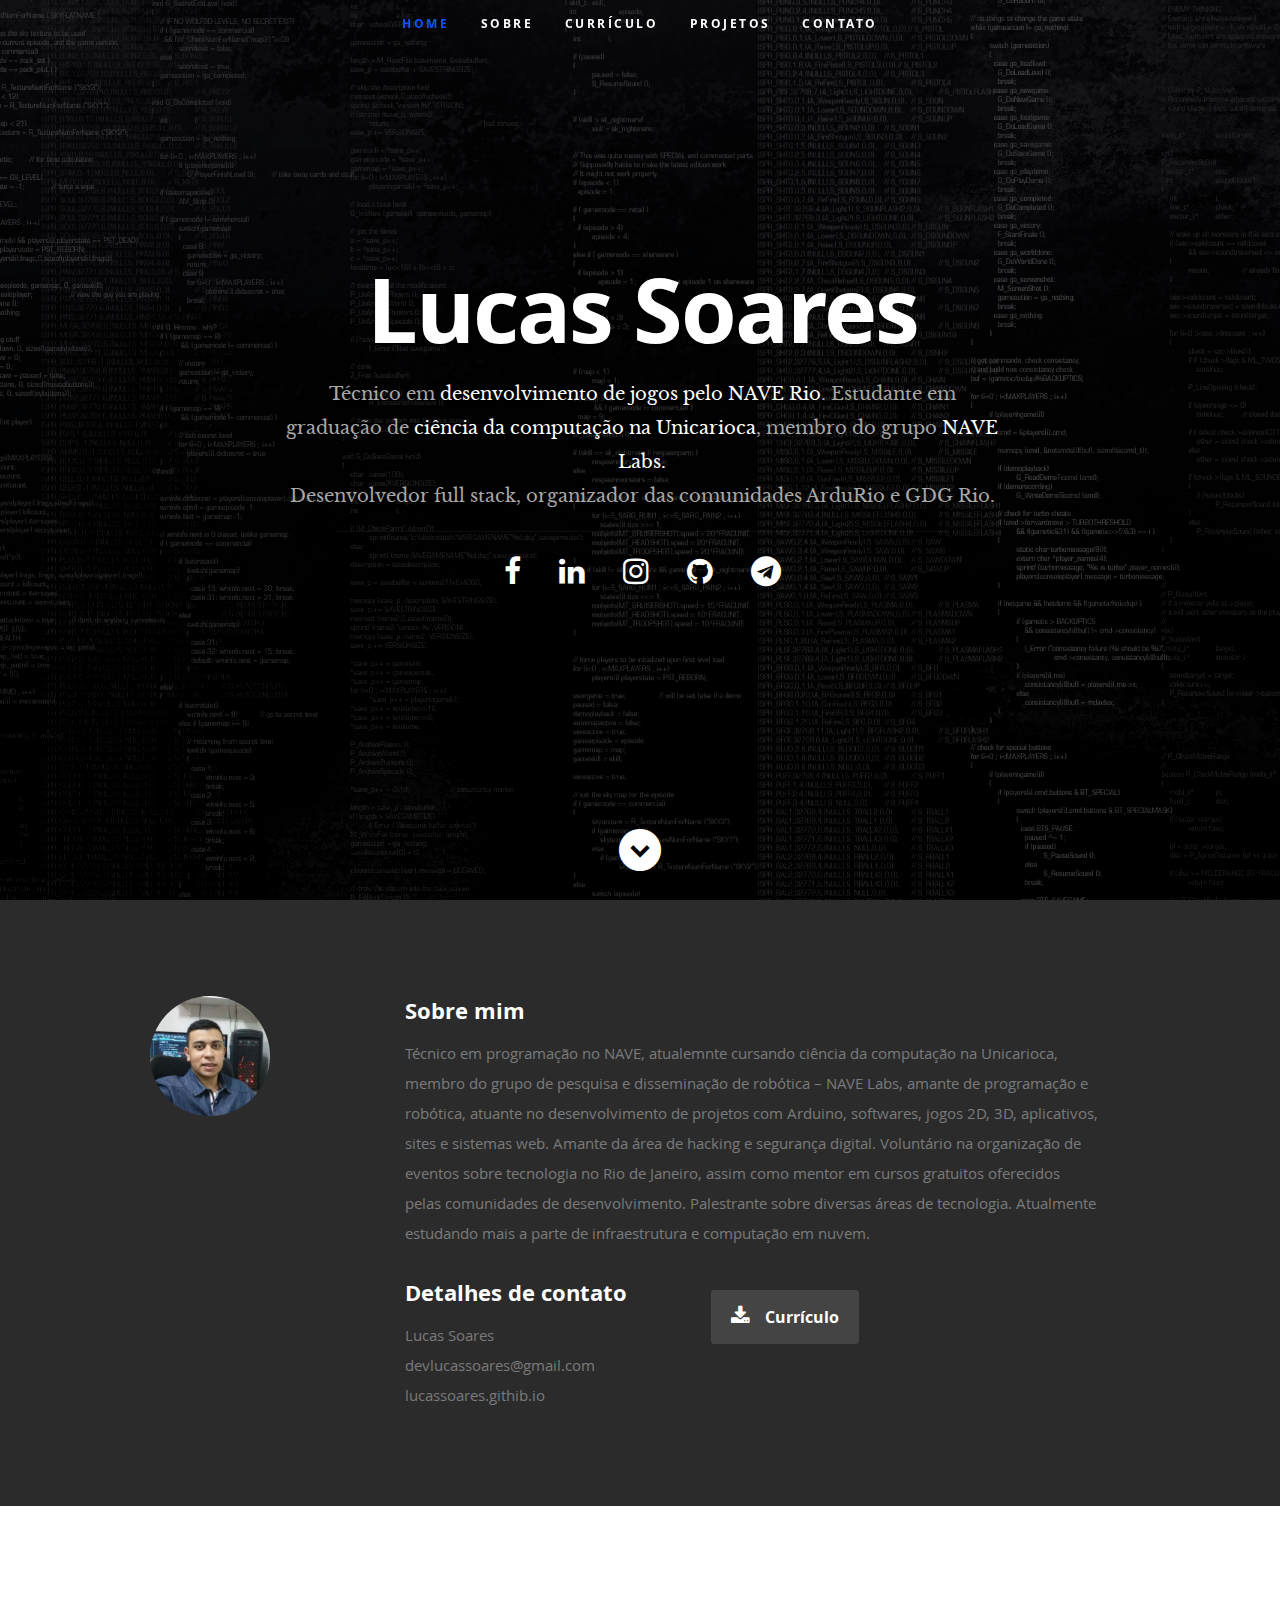
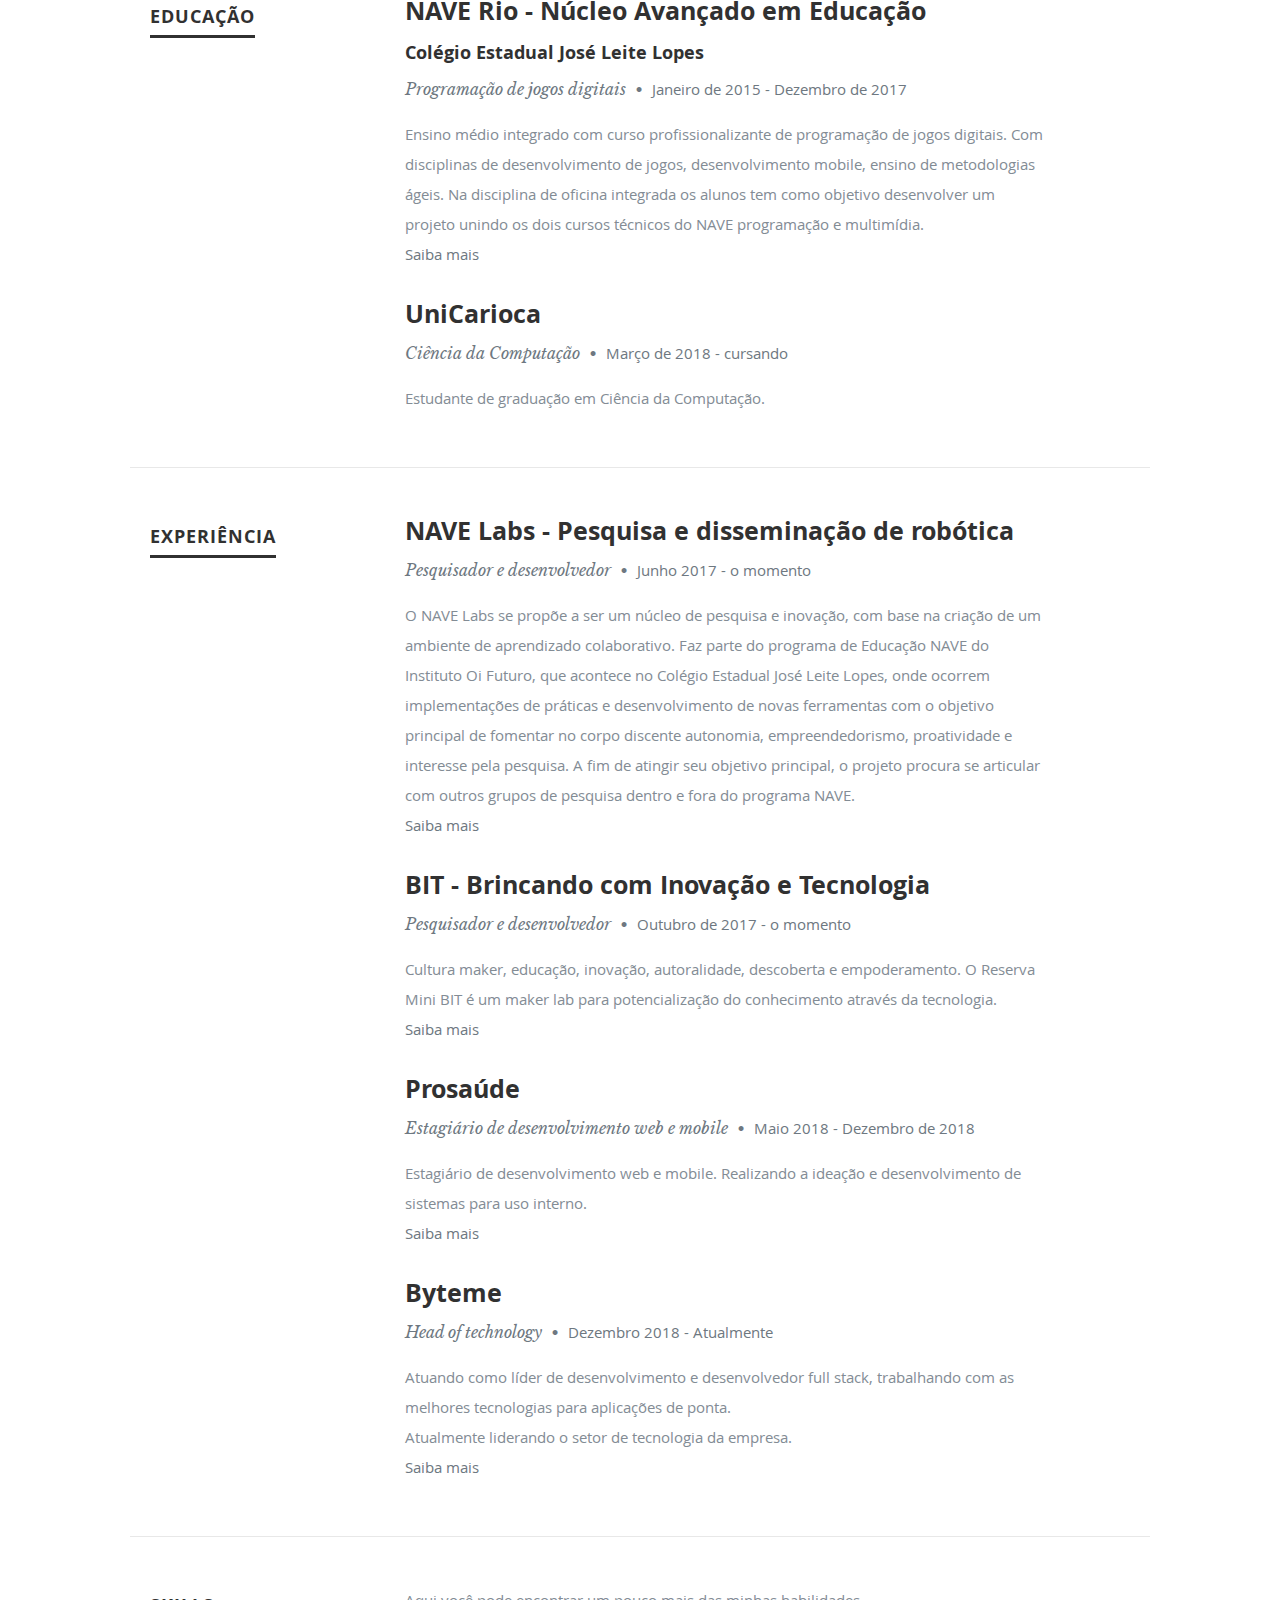
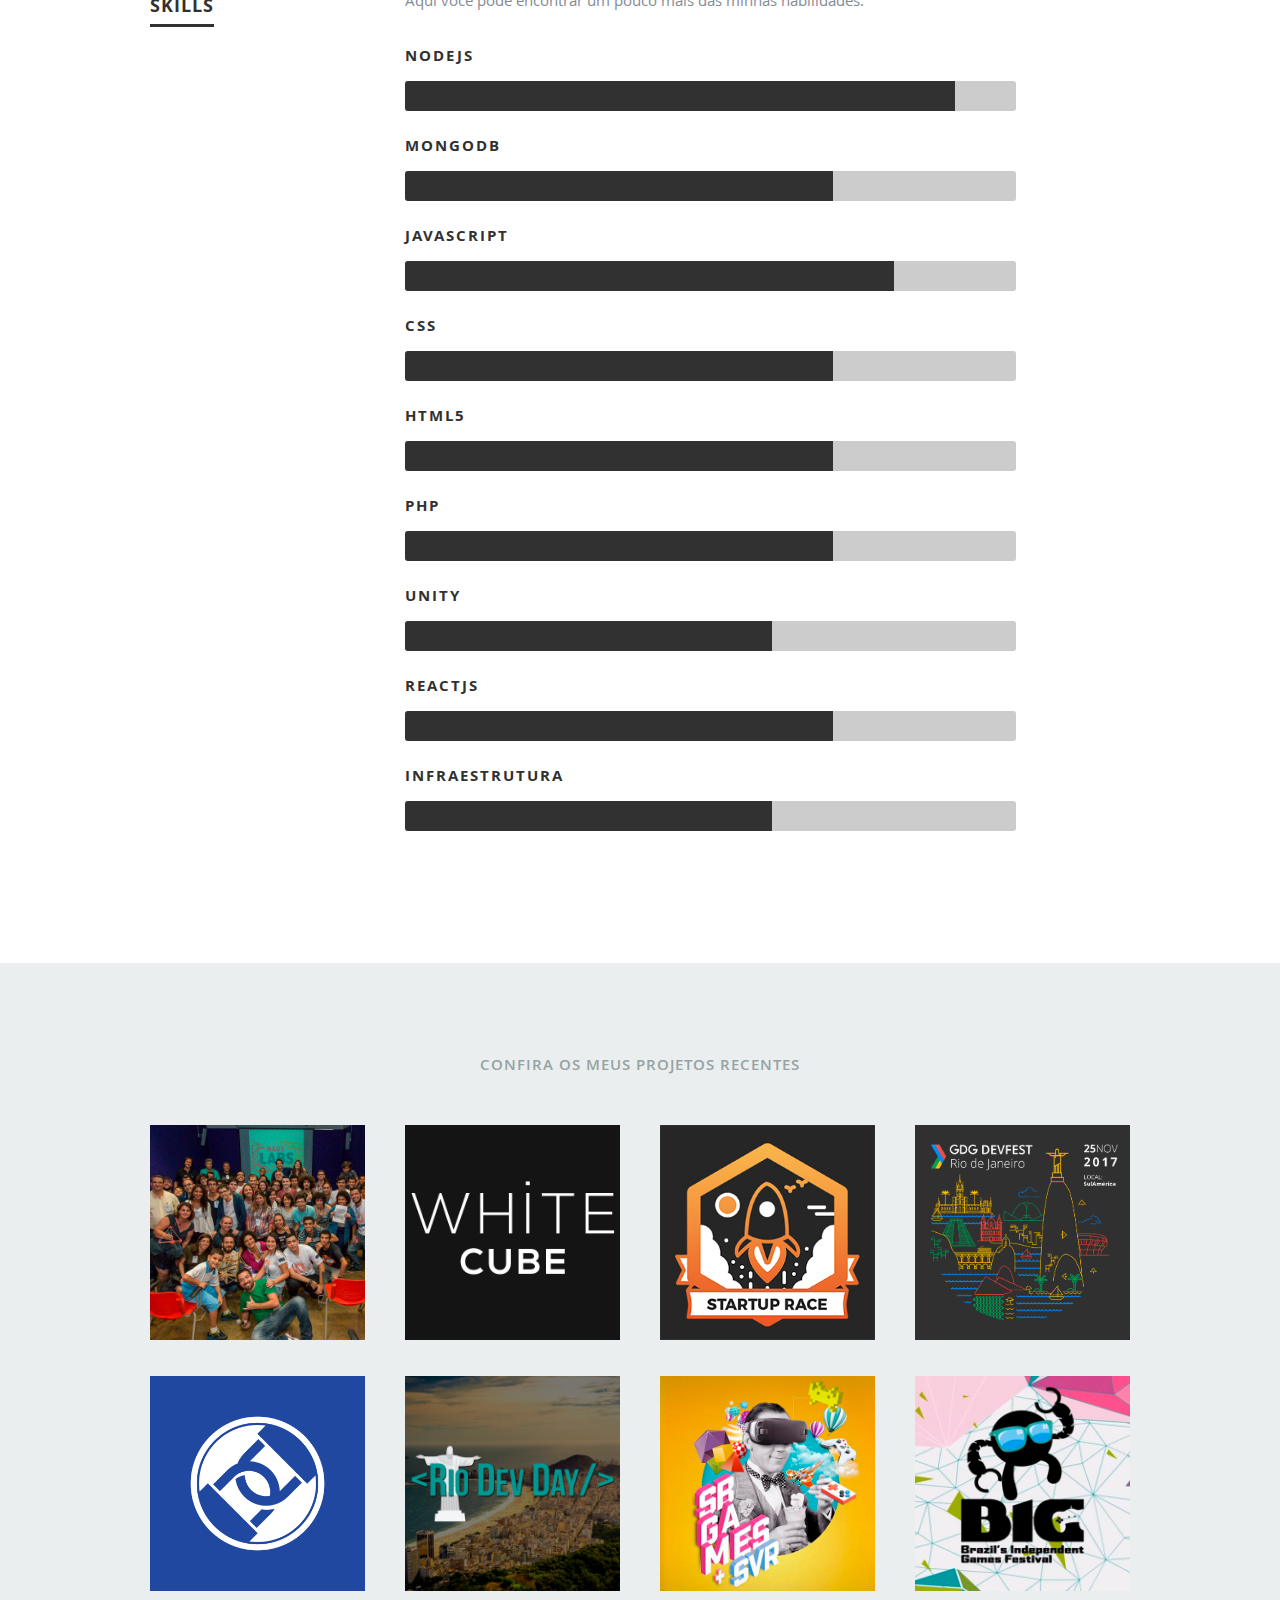
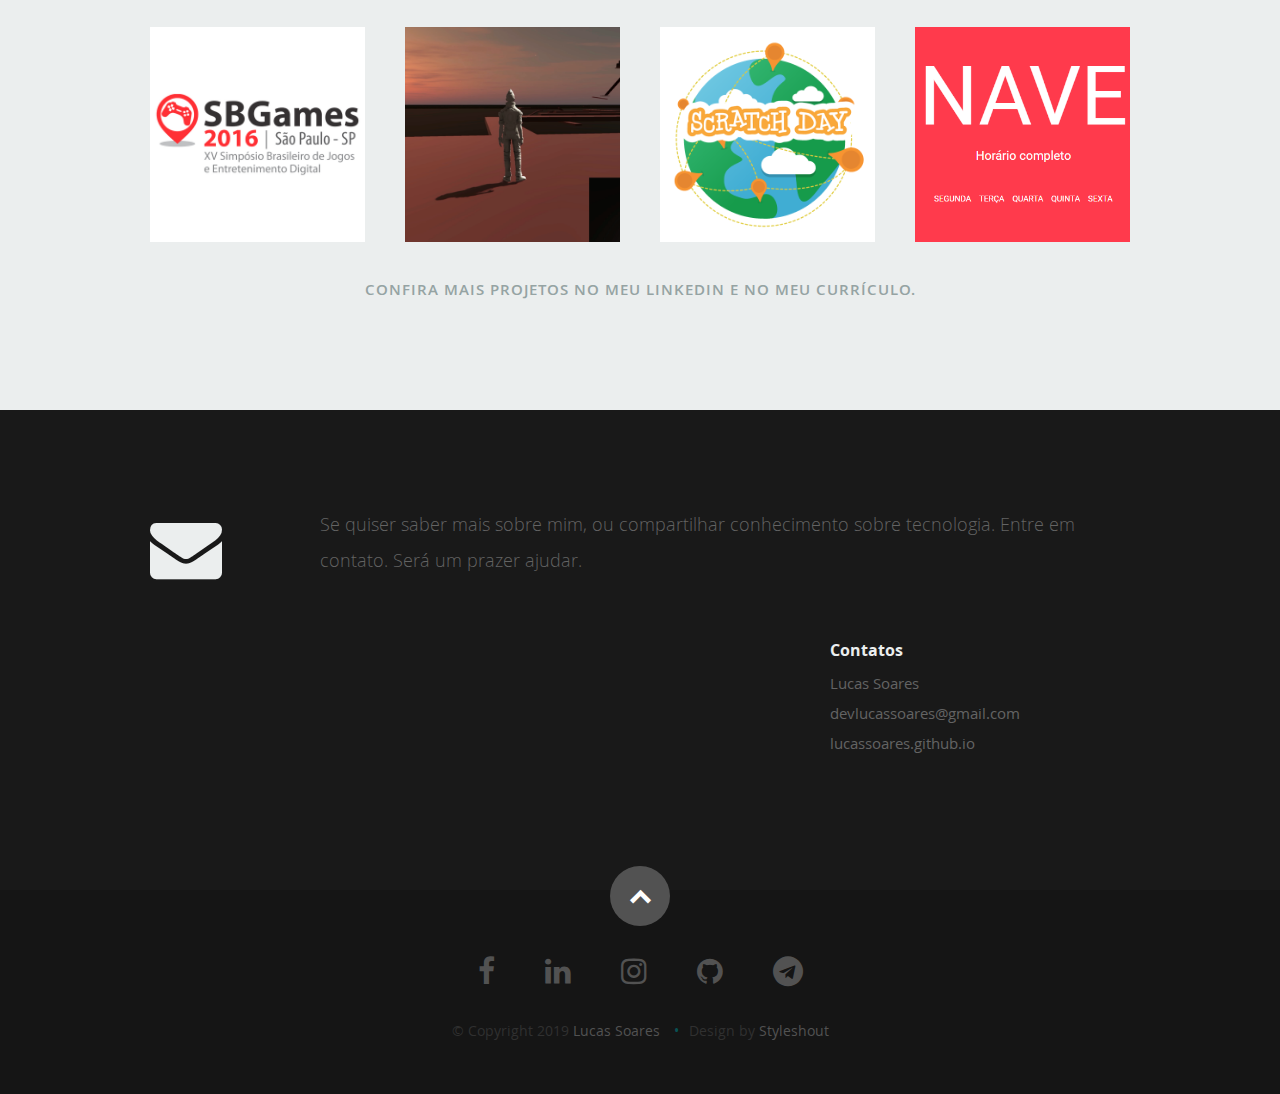
<file: index.html>
<!DOCTYPE html>
<!--[if lt IE 8 ]><html class="no-js ie ie7" lang="en"> <![endif]-->
<!--[if IE 8 ]><html class="no-js ie ie8" lang="en"> <![endif]-->
<!--[if (gte IE 8)|!(IE)]><!--><html class="no-js" lang="pt-br"> <!--<![endif]-->
<head>

   <!--- Basic Page Needs
   ================================================== -->
   <meta charset="utf-8">
	<title>Lucas Soares</title>
	<meta name="description" content="Desenvolvedor Lucas Soares">
	<meta name="author" content="Lucas Soares">

   <!-- Mobile Specific Metas
   ================================================== -->
	<meta name="viewport" content="width=device-width, initial-scale=1, maximum-scale=1">

	<!-- CSS
    ================================================== -->
   <link rel="stylesheet" href="css/default.css">
	<link rel="stylesheet" href="css/layout.css">
   <link rel="stylesheet" href="css/media-queries.css">
   <link rel="stylesheet" href="css/magnific-popup.css">

   <!-- Script
   ================================================== -->
	<script src="js/modernizr.js"></script>

   <!-- Favicons
	================================================== -->
	<!-- <link rel="shortcut icon" href="favicon.png" > -->


</head>

<body>

   <!-- Header
   ================================================== -->
   <header id="home">

      <nav id="nav-wrap">

         <a class="mobile-btn" href="#nav-wrap" title="Show navigation">Show navigation</a>
	      <a class="mobile-btn" href="#" title="Hide navigation">Hide navigation</a>

         <ul id="nav" class="nav">
            <li class="current"><a class="smoothscroll" href="#home">Home</a></li>
            <li><a class="smoothscroll" href="#about">Sobre</a></li>
	         <li><a class="smoothscroll" href="#resume">Currículo</a></li>
            <li><a class="smoothscroll" href="#portfolio">Projetos</a></li>
            <li><a class="smoothscroll" href="#contact">Contato</a></li>
         </ul> <!-- end #nav -->

      </nav> <!-- end #nav-wrap -->

      <div class="row banner">
         <div class="banner-text">
            <h1 class="responsive-headline">Lucas Soares</h1>
            <h3>Técnico em<span> desenvolvimento de jogos pelo NAVE Rio</span>.  Estudante em graduação de <span> ciência da computação na Unicarioca</span>, membro do grupo <span>NAVE Labs.</span> <br> Desenvolvedor full stack, organizador das comunidades ArduRio e GDG Rio.</h3>
            <hr />
            <ul class="social">
               <li><a target="_blank" href="https://www.facebook.com/soare.lucas"><i class="fa fa-facebook"></i></a></li>
               <li><a target="_blank" href="https://www.linkedin.com/in/devlucassoares/"><i class="fa fa-linkedin"></i></a></li>
               <li><a target="_blank" href="https://www.instagram.com/lucaass_sooares/"><i class="fa fa-instagram"></i></a></li>
               <li><a target="_blank" href="https://github.com/lucassoares"><i class="fa fa-github"></i></a></li>
               <li><a target="_blank" href="https://telegram.me/lucassoaress"><i class="fa fa-telegram"></i></a></li>
            </ul>
         </div>
      </div>

      <p class="scrolldown">
         <a class="smoothscroll" href="#about"><i class="icon-down-circle"></i></a>
      </p>

   </header> <!-- Header End -->


   <!-- About Section
   ================================================== -->
   <section id="about">

      <div class="row">

         <div class="three columns">

            <img class="profile-pic"  src="images/profilepic.jpg" alt="" />

         </div>

         <div class="nine columns main-col">

            <h2>Sobre mim</h2>

            <p>Técnico em programação no NAVE, atualemnte cursando ciência  da computação na Unicarioca, membro do grupo de pesquisa e disseminação de robótica – NAVE Labs, amante de programação e robótica, atuante no desenvolvimento de projetos com Arduino, softwares, jogos 2D, 3D, aplicativos, sites e sistemas web. Amante da área de hacking e segurança digital. Voluntário na organização de eventos sobre tecnologia no Rio de Janeiro, assim como mentor em cursos gratuitos oferecidos pelas comunidades de desenvolvimento. Palestrante sobre diversas áreas de tecnologia. Atualmente estudando mais a parte de infraestrutura e computação em nuvem.
            </p>

            <div class="row">

               <div class="columns contact-details">

                  <h2>Detalhes de contato</h2>
                  <p class="address">
						   <span>Lucas Soares</span><br>
                     devlucassoares@gmail.com <br>
                     <span>lucassoares.githib.io</span>
					   </p>

               </div>

               <div class="columns download">
                  <p>
                     <a target="_blank" href="curriculo.pdf" class="button"><i class="fa fa-download"></i>Currículo</a>
                  </p>
               </div>

            </div> <!-- end row -->

         </div> <!-- end .main-col -->

      </div>

   </section> <!-- About Section End-->


   <!-- Resume Section
   ================================================== -->
   <section id="resume">

      <!-- Education ----------------------------------------------- -->
      <div class="row education">

         <div class="three columns header-col">
            <h1><span>Educação</span></h1>
         </div>

         <div class="nine columns main-col">

            <div class="row item">

               <div class="twelve columns">

                  <h3>NAVE Rio - Núcleo Avançado em Educação</h3>
                  <h5>Colégio Estadual José Leite Lopes</h5>
                  <p class="info">Programação de jogos digitais <span>&bull;</span> <em class="date">Janeiro de 2015 - Dezembro de 2017</em></p>

                  <p>
                  Ensino médio integrado com curso profissionalizante de programação de jogos digitais. Com disciplinas de desenvolvimento de jogos, desenvolvimento mobile, ensino de metodologias ágeis. Na disciplina de oficina integrada os alunos tem como objetivo desenvolver um projeto unindo os dois cursos técnicos do NAVE programação e multimídia. 
                  <br>
                  <a target="_blank" href="http://www.oifuturo.org.br/educacao/nave/">Saiba mais</a> 
                  </p>

               </div>

            </div> <!-- item end -->

            <div class="row item">

               <div class="twelve columns">

                  <h3>UniCarioca</h3>
                  <p class="info">Ciência da Computação <span>&bull;</span> <em class="date">Março de 2018 - cursando</em></p>

                  <p>
                  Estudante de graduação em Ciência da Computação.
                  </p>

               </div>

            </div>  <!-- item end -->
         </div> <!-- main-col end -->

      </div> <!-- End Education -->


      <!-- Work
      ----------------------------------------------- -->
      <div class="row work">

         <div class="three columns header-col">
            <h1><span>Experiência</span></h1>
         </div>

         <div class="nine columns main-col">

            <div class="row item">

               <div class="twelve columns">

                  <h3>NAVE Labs - Pesquisa e disseminação de robótica</h3>
                  <p class="info">Pesquisador e desenvolvedor <span>&bull;</span> <em class="date">Junho 2017 - o momento</em></p>

                  <p>
                  O NAVE Labs se propõe a ser um núcleo de pesquisa e inovação, com base na criação de um ambiente de aprendizado colaborativo. Faz parte do programa de Educação NAVE do Instituto Oi Futuro, que acontece no Colégio Estadual José Leite Lopes, onde ocorrem implementações de práticas e desenvolvimento de novas ferramentas com o objetivo principal de fomentar no corpo discente autonomia, empreendedorismo, proatividade e interesse pela pesquisa. A fim de atingir seu objetivo principal, o projeto procura se articular com outros grupos de pesquisa dentro e fora do programa NAVE.
                  <br>
                  <a target="_blank" href="https://navelabs.github.io">Saiba mais</a> 
                  </p>

               </div>

            </div> <!-- item end -->

            <div class="row item">

               <div class="twelve columns">

                  <h3>BIT - Brincando com Inovação e Tecnologia</h3>
                  <p class="info">Pesquisador e desenvolvedor <span>&bull;</span> <em class="date">Outubro de 2017 - o momento</em></p>

                  <p>
                  Cultura maker, educação, inovação, autoralidade, descoberta e empoderamento. O Reserva Mini BIT é um maker lab para potencialização do conhecimento através da tecnologia.
                  <br>
                  <a target="_blank" href="https://www.minibit.com.br">Saiba mais</a> 
                  </p>

               </div>

            </div> <!-- item end -->
            <div class="row item">

               <div class="twelve columns">
   
                  <h3>Prosaúde</h3>
                  <p class="info">Estagiário de desenvolvimento web e mobile <span>&bull;</span> <em class="date">Maio 2018 - Dezembro de 2018</em></p>
   
                  <p>
                  Estagiário de desenvolvimento web e mobile. Realizando a ideação e desenvolvimento de sistemas para uso interno.               <br>
                  <a target="_blank" href="https://www.prosaude.com.br">Saiba mais</a> 
                  </p>
   
               </div>

                  <div class="twelve columns">
      
                     <h3>Byteme</h3>
                     <p class="info">Head of technology <span>&bull;</span> <em class="date">Dezembro 2018 - Atualmente</em></p>
      
                     <p>
                     Atuando como líder de desenvolvimento e desenvolvedor full stack, trabalhando com as melhores tecnologias para aplicações de ponta.               <br>
                     Atualmente liderando o setor de tecnologia da empresa. <br>
                     <a target="_blank" href="https://www.byteme.com.br">Saiba mais</a> 
                     </p>
      
                  </div>
      
   
         </div> 
         
         
         </div>
         
         <!-- !-- item end --> 

      </div><!-- main-col end -->

      </div> <!-- End Work -->


      <!-- Skills
      ----------------------------------------------- -->
      <div class="row skill">

         <div class="three columns header-col">
            <h1><span>Skills</span></h1>
         </div>

         <div class="nine columns main-col">

            <p>Aqui você pode encontrar um pouco mais das minhas habilidades.
            </p>

				<div class="bars">

				   <ul class="skills">
					   <li><span class="bar-expand photoshop"></span><em>NodeJS</em></li>
                  <li><span class="bar-expand illustrator"></span><em>MongoDB</em></li>
						<li><span class="bar-expand javascript"></span><em>Javascript</em></li>
						<li><span class="bar-expand css"></span><em>CSS</em></li>
						<li><span class="bar-expand html5"></span><em>HTML5</em></li>
                  <li><span class="bar-expand php"></span><em>PHP</em></li>
                  <li><span class="bar-expand unity"></span><em>Unity</em></li>
                  <li><span class="bar-expand react"></span><em>ReactJS</em></li>
                  <li><span class="bar-expand infra"></span><em>Infraestrutura</em></li>
					</ul>

				</div><!-- end skill-bars -->

			</div> <!-- main-col end -->

      </div> <!-- End skills -->

   </section> <!-- Resume Section End-->


   <!-- Portfolio Section
   ================================================== -->
   <section id="portfolio">

      <div class="row">

         <div class="twelve columns collapsed">

            <h1>Confira os meus projetos recentes</h1>

            <!-- portfolio-wrapper -->
            <div id="portfolio-wrapper" class="bgrid-quarters s-bgrid-thirds cf">

          	   <div class="columns portfolio-item">
                  <div class="item-wrap">

                     <a href="#modal-01" title="">
                        <img alt="" src="images/portfolio/arduinoday.jpg">
                        <div class="overlay">
                           <div class="portfolio-item-meta">
          					      <h5>Arduino Day 2017</h5>
                              <p>Evento, Organização</p>
          					   </div>
                        </div>
                        <div class="link-icon"><i class="icon-plus"></i></div>
                     </a>

                  </div>
          		</div> <!-- item end -->

               <div class="columns portfolio-item">
                  <div class="item-wrap">

                     <a href="#modal-02" title="">
                        <img alt="" src="images/portfolio/whitecube.png
                        ">
                        <div class="overlay">
                           <div class="portfolio-item-meta">
          					      <h5>White Cube</h5>
                              <p>Android Game</p>
          					   </div>
                        </div>
                        <div class="link-icon"><i class="icon-plus"></i></div>
                     </a>

                  </div>
          		</div> <!-- item end -->

               <div class="columns portfolio-item">
                  <div class="item-wrap">

                     <a href="#modal-03" title="">
                        <img alt="" src="images/portfolio/modals/startuprace.jpg">
                        <div class="overlay">
                           <div class="portfolio-item-meta">
          					      <h5>Hackpuc Startup Race</h5>
                              <p>Desenvolvimento de startup</p>
          					   </div>
                        </div>
                        <div class="link-icon"><i class="icon-plus"></i></div>
                     </a>

                  </div>
          		</div> <!-- item end -->

               <div class="columns portfolio-item">
                  <div class="item-wrap">

                     <a href="#modal-04" title="">
                        <img alt="" src="images/portfolio/devfest.jpg">
                        <div class="overlay">
                           <div class="portfolio-item-meta">
          					      <h5>DEV FEST 2017</h5>
                              <p>Evento de tecnologia</p>
          					   </div>
                        </div>
                        <div class="link-icon"><i class="icon-plus"></i></div>
                     </a>

                  </div>
          		</div> <!-- item end -->

               <div class="columns portfolio-item">
                  <div class="item-wrap">

                     <a href="#modal-05" title="">
                        <img alt="" src="images/portfolio/modals/roadsec.png">
                        <div class="overlay">
                           <div class="portfolio-item-meta">
          					      <h5>Roadsec</h5>
                              <p>Apoio de comunidade, oficina</p>
          					   </div>
                        </div>
                        <div class="link-icon"><i class="icon-plus"></i></div>
                     </a>

                  </div>
          		</div> <!-- item end -->

               <div class="columns portfolio-item">
                  <div class="item-wrap">

                     <a href="#modal-06" title="">
                        <img alt="" src="images/portfolio/modals/riodevday.jpg">
                        <div class="overlay">
                           <div class="portfolio-item-meta">
          					      <h5>Rio DevDay 2016</h5>
                              <p>Evento de tecnologia</p>
          					   </div>
                        </div>
                        <div class="link-icon"><i class="icon-plus"></i></div>
                     </a>

                  </div>
          		</div> <!-- item end -->

               <div class="columns portfolio-item">
                  <div class="item-wrap">

                     <a href="#modal-07" title="">
                        <img alt="" src="images/portfolio/modals/sbgames.jpg">
                        <div class="overlay">
                           <div class="portfolio-item-meta">
          					      <h5>SBGames 2017</h5>
                              <p>Evento de games</p>
          					   </div>
                        </div>
                        <div class="link-icon"><i class="icon-plus"></i></div>
                     </a>

                  </div>
          		</div> <!-- item end -->

               <div class="columns portfolio-item">
                  <div class="item-wrap">

                     <a href="#modal-08" title="">
                        <img alt="" src="images/portfolio/modals/bigfestival.png">
                        <div class="overlay">
                           <div class="portfolio-item-meta">
          					      <h5>Big Festival 2017</h5>
                              <p>Evento de games</p>
          					   </div>
                        </div>
                        <div class="link-icon"><i class="icon-plus"></i></div>
                     </a>

                  </div>
          		</div>  <!-- item end -->

               <div class="columns portfolio-item">
                  <div class="item-wrap">

                     <a href="#modal-09" title="">
                        <img alt="" src="images/portfolio/sbgames2016.jpg">
                        <div class="overlay">
                           <div class="portfolio-item-meta">
                              <h5>SBGames 2016</h5>
                              <p>Evento de games</p>
                           </div>
                        </div>
                        <div class="link-icon"><i class="icon-plus"></i></div>
                     </a>

                  </div>
               </div>  <!-- item end -->

               <div class="columns portfolio-item">
                  <div class="item-wrap">

                     <a href="#modal-10" title="">
                        <img alt="" src="images/portfolio/mathlost.png">
                        <div class="overlay">
                           <div class="portfolio-item-meta">
                              <h5>Math Lost</h5>
                              <p>Game educacional</p>
                           </div>
                        </div>
                        <div class="link-icon"><i class="icon-plus"></i></div>
                     </a>

                  </div>
               </div>  <!-- item end -->

               <div class="columns portfolio-item">
                  <div class="item-wrap">

                     <a href="#modal-11" title="">
                        <img alt="" src="images/portfolio/scratchday_logo.png">
                        <div class="overlay">
                           <div class="portfolio-item-meta">
                              <h5>Scratch Day</h5>
                              <p>Eveto de tecnologia</p>
                           </div>
                        </div>
                        <div class="link-icon"><i class="icon-plus"></i></div>
                     </a>

                  </div>
               </div>  <!-- item end -->

               <div class="columns portfolio-item">
                  <div class="item-wrap">

                     <a href="#modal-12" title="">
                        <img alt="" src="images/portfolio/modals/horarionavethumb.png">
                        <div class="overlay">
                           <div class="portfolio-item-meta">
                              <h5>NAVE Horários</h5>
                              <p>Sistema web</p>
                           </div>
                        </div>
                        <div class="link-icon"><i class="icon-plus"></i></div>
                     </a>

                  </div>
               </div>  <!-- item end -->

            </div> <!-- portfolio-wrapper end -->

         </div> <!-- twelve columns end -->


         <!-- Modal Popup
	      --------------------------------------------------------------- -->

         <div id="modal-01" class="popup-modal mfp-hide">

		      <img class="scale-with-grid" src="images/portfolio/modals/m-arduinoday.jpg" alt="" />

		      <div class="description-box">
			      <h4>Arduino Day 2017</h4>
			      <p>Organizador de um dos polos oficiais do Arduino Day 2017, um evento com diversas palestras, oficinas e uma feira de exposição.</p>
               <span class="categories"><i class="fa fa-tag"></i>Evento, Organização</span>
		      </div>

            <div class="link-box">
               <a href="https://www.opovo.com.br/noticias/colunas/tecnosfera/2017/04/educacao-e-tecnologia-a-experiencia-do-nave.html">Detalhes</a>
		         <a class="popup-modal-dismiss">Fechar</a>
            </div>

	      </div><!-- modal-01 End -->

         <div id="modal-02" class="popup-modal mfp-hide">

		      <img class="scale-with-grid" src="images/portfolio/modals/m-whitecube.png" alt="" />

		      <div class="description-box">
			      <h4>White Cube</h4>
			      <p>Um jogo para Android, onde seu objetivo é passar por todas as fases sem bater nos objetos coloridos. Com ranking global, e modos normal e infinito, o game é um verdadeiro desafio para os jogadores.</p>
               <span class="categories"><i class="fa fa-tag"></i>Android, Game, Playstore</span>
		      </div>

            <div class="link-box">
               <a href="https://play.google.com/store/apps/details?id=com.NAVE.Cube&hl=pt_BR">Detalhes</a>
		         <a class="popup-modal-dismiss">Fechar</a>
            </div>

	      </div><!-- modal-02 End -->

         <div id="modal-03" class="popup-modal mfp-hide">

		      <img class="scale-with-grid" src="images/portfolio/modals/m-hackpuc.jpg" alt="" />

		      <div class="description-box">
			      <h4>Startup Race HackPuc</h4>
			      <p>Duranto o Hackpuc 2017, uma das atividades, o StartupRace tinha como objetivo desenvolver ideias para startups durante um final de semana. Após isso apresentar para uma banca de jurados para eles escolherem as três melhores startups. Com a idea de uma metodologia para controle de desempenho de funcionários de empresas, utilizando uma ferramenta gamificada de gerenciamento de tarefas. Consegui o 2º lugar da StartuRace. Com uma equipe de 4 pessoas, onde todos se conheceram durante o evento.</p>
               <span class="categories"><i class="fa fa-tag"></i>Evento, Competição, Startup</span>
		      </div>

            <div class="link-box">
               <a href="https://www.hackpuc.com/startup-race">Detalhes</a>
		         <a class="popup-modal-dismiss">Fechar</a>
            </div>

	      </div><!-- modal-03 End -->

         <div id="modal-04" class="popup-modal mfp-hide">

		      <img class="scale-with-grid" src="images/portfolio/devfestfoto.jpg" alt="" />

		      <div class="description-box">
			      <h4>DevFest 2017</h4>
			      <p>O maior evento de tecnologia do Google no Rio de Janeiro, feito com carinho pela comunidade do GDG Rio. Ajudei na organização deste maravilhoso evento, junto com a comunidade GDG Rio.</p>
               <span class="categories"><i class="fa fa-tag"></i>Evento, Organização</span>
		      </div>

            <div class="link-box">
               <a href="https://gdgrio.github.io/devfest/">Detalhes</a>
		         <a class="popup-modal-dismiss">Fechar</a>
            </div>

	      </div><!-- modal-04 End -->

         <div id="modal-05" class="popup-modal mfp-hide">

		      <img class="scale-with-grid" src="images/portfolio/roadssecfoto.jpg" alt="" />

		      <div class="description-box">
			      <h4>Roadsec</h4>
			      <p>Durante a edição no Rio de Janeiro, participei ministrando uma oficina de arduino para os participantes,com o grupo NAVE Labs, além de ser voluntário durante o evento como Roadie.</p>
               <span class="categories"><i class="fa fa-tag"></i>Evento, Oficina</span>
		      </div>

            <div class="link-box">
               <a href="http://roadsec.com.br/riodejaneiro2017/">Detalhes</a>
		         <a class="popup-modal-dismiss">Fechar</a>
            </div>

	      </div><!-- modal-05 End -->

         <div id="modal-06" class="popup-modal mfp-hide">

		      <img class="scale-with-grid" src="images/portfolio/riodevdayfoto.jpg" alt="" />

		      <div class="description-box">
			      <h4>Rio DevDay 2016</h4>
			      <p>Durante o Rio Dev Day 2016, palestrei sobre Robótica no cinema, além de apresentar o projeto desenvolvido utilizando arduino simulando um estabilizador para gravação de timelapses.</p>
               <span class="categories"><i class="fa fa-tag"></i>Palestra, Evento</span>
		      </div>

            <div class="link-box">
               <a href="https://riodevday.github.io/">Detalhes</a>
		         <a class="popup-modal-dismiss">Fechar</a>
            </div>

	      </div><!-- modal-06 End -->

         <div id="modal-07" class="popup-modal mfp-hide">

		      <img class="scale-with-grid" src="images/portfolio/sbgames2017foto.jpg" alt="" />

		      <div class="description-box">
			      <h4>SBGames 2017</h4>
			      <p>Durante o SBGames 2017, realido na PUC de Curitiba. Atuei como organizador da trilha Kids and Teens, ministrei oficinas e palestras sobre tecnologia e robótica. Além de organizar um Escape 60 para o evento. </p>
               <span class="categories"><i class="fa fa-tag"></i>Evento, Palestra, Oficina, Organização</span>
		      </div>

            <div class="link-box">
               <a href="http://www.sbgames.org/sbgames2017/">Detalhes</a>
		         <a class="popup-modal-dismiss">Fechar</a>
            </div>

	      </div><!-- modal-07 End -->

         <div id="modal-08" class="popup-modal mfp-hide">

		      <img class="scale-with-grid" src="images/portfolio/bigfestivalfoto.jpg" alt="" />

		      <div class="description-box">
			      <h4>Big Festival 2017</h4>
			      <p>
                  Na edição de 2017 do Big Festival, realizado no Centro Cultura de São Paulo. Ministrei oficinas e palestras sobre robótica e tecnologia.      
               </p>
               <span class="categories"><i class="fa fa-tag"></i>Evento, Palestra, Oficina</span>
		      </div>

            <div class="link-box">
               <a href="http://www.bigfestival.com.br/">Detalhes</a>
		         <a class="popup-modal-dismiss">Fechar</a>
            </div>

	      </div><!-- modal-08 End -->

         <div id="modal-09" class="popup-modal mfp-hide">

            <img class="scale-with-grid" src="images/portfolio/modals/sbgames2016foto.jpg" alt="" />

            <div class="description-box">
               <h4>SBGames 2016</h4>
               <p>Para edição 2016 da SBGames, realizada na USP. Atuei como organizador da trilha Kids and Teens e no desenvolvimento de um <a href="https://gameindiestudio.github.io/">card game</a> para ser distribuido como brindo durante o evento. Além de ministrar palestras sobre desenvolvimento e games.
               Após o evento, desenvolvi um app para auxiliar no gameplay do card game.
               </p>
               <span class="categories"><i class="fa fa-tag"></i>Evento, Palestra, Game, Organização</span>
            </div>

            <div class="link-box">
               <a href="http://www.sbgames.org/sbgames2016/">Detalhes</a>
               <a class="popup-modal-dismiss">Fechar</a>
            </div>

         </div><!-- modal-09 End -->

         <div id="modal-10" class="popup-modal mfp-hide">

            <img class="scale-with-grid" src="images/portfolio/mathlostfull.png" alt="" />

            <div class="description-box">
               <h4>Math Lost</h4>
               <p>Jogo educacional, onde buscamos desenvolver no jogador a sua percepção espacial. Desenvolvido numa integração entre a disciplina de matemática e programação de jogos do NAVE, utilizando Unity Engine.</p>
               <span class="categories"><i class="fa fa-tag"></i>Game, Educação</span>
            </div>

            <div class="link-box">
               <a href="https://www.facebook.com/GameMathLost/">Detalhes</a>
               <a class="popup-modal-dismiss">Fechar</a>
            </div>

         </div><!-- modal-10 End -->

         <div id="modal-11" class="popup-modal mfp-hide">

            <img class="scale-with-grid" src="images/portfolio/scratchdayfoto.jpg" alt="" />

            <div class="description-box">
               <h4>Scratch Day 2017</h4>
               <p>Durante o Scratch Day 2017, ministrei uma palestra sobre Robótica na educação e participei da feira maker, com exposição de projetos feitos com arduino com o grupo NAVE Labs.</p>
               <span class="categories"><i class="fa fa-tag"></i>Evento, Palestra, Exposição</span>
            </div>

            <div class="link-box">
               <a href="https://day.scratch.mit.edu/events/3660/">Detalhes</a>
               <a class="popup-modal-dismiss">Fechar</a>
            </div>

         </div><!-- modal-11 End -->

         <div id="modal-12" class="popup-modal mfp-hide">

            <img class="scale-with-grid" src="images/portfolio/modals/horarionave.PNG" alt="" />

            <div class="description-box">
               <h4>Horário NAVE</h4>
               <p>Sistema desenvolvido para auxiliar todos do NAVE com a organização dos horários. Projeto disponível no github para sugestões.</p>
               <span class="categories"><i class="fa fa-tag"></i>Sistema Web</span>
            </div>

            <div class="link-box">
               <a href="https://lucassoares.github.io/NAVE-HORARIO/">Acessar</a>
               <a class="popup-modal-dismiss">Fechar</a>
            </div>

         </div><!-- modal-12 End -->
      
         <h1>Confira mais projetos no meu Linkedin e no meu currículo.</h1>

      </div> <!-- row End -->

   </section> <!-- Portfolio Section End-->


   <!-- Call-To-Action Section
   ================================================== -->
  <!--  <section id="call-to-action">

      <div class="row">

         <div class="two columns header-col">

            <h1><span>Get Hosting.</span></h1>

         </div>

         <div class="seven columns">

            <h2><a href="http://www.dreamhost.com/r.cgi?287326|STYLESHOUT">Host This Template on Dreamhost.</a></h2>
            <p>Looking for an awesome and reliable webhosting? Try <a href="http://www.dreamhost.com/r.cgi?287326|STYLESHOUT"><span>DreamHost</span></a>.
					Get <span>$50 off</span> when you sign up with the promocode <span>STYLESHOUT</span>. 
					Simply type	the promocode in the box labeled “Promo Code” when placing your order. </p> 

         </div>

         <div class="three columns action">

            <a href="http://www.dreamhost.com/r.cgi?287326|STYLESHOUT" class="button">Sign Up Now</a>

         </div>

      </div>

   </section>  Call-To-Action Section End-->


   <!-- Testimonials Section
   ================================================== 
   <section id="testimonials">

      <div class="text-container">

         <div class="row">

            <div class="two columns header-col">

               <h1><span>Client Testimonials</span></h1>

            </div>

            <div class="ten columns flex-container">

               <div class="flexslider">

                  <ul class="slides">

                     <li>
                        <blockquote>
                           <p>Your work is going to fill a large part of your life, and the only way to be truly satisfied is
                           to do what you believe is great work. And the only way to do great work is to love what you do.
                           If you haven't found it yet, keep looking. Don't settle. As with all matters of the heart, you'll know when you find it.
                           </p>
                           <cite>Steve Jobs</cite>
                        </blockquote>
                     </li>  slide ends 

                     <li>
                        <blockquote>
                           <p>This is Photoshop's version  of Lorem Ipsum. Proin gravida nibh vel velit auctor aliquet.
                           Aenean sollicitudin, lorem quis bibendum auctor, nisi elit consequat ipsum, nec sagittis sem
                           nibh id elit. Duis sed odio sit amet nibh vulputate cursus a sit amet mauris.
                           </p>
                           <cite>Mr. Adobe</cite>
                        </blockquote>
                     </li>  slide ends 

                  </ul>

               </div> div.flexslider ends 

            </div>  div.flex-container ends 

         </div>  row ends 

       </div>   text-container ends 

   </section>  Testimonials Section End
 -->

   <!-- Contact Section
   ================================================== -->
   <section id="contact">

         <div class="row section-head">

            <div class="two columns header-col">

               <h1><span>Entre em contato</span></h1>

            </div>

            <div class="ten columns">

                  <p class="lead">
                     Se quiser saber mais sobre mim, ou compartilhar conhecimento sobre tecnologia. Entre em contato. Será um prazer ajudar.
                  </p>

            </div>

         </div>

         <div class="row">

            <div class="eight columns">

               <!-- form -->
               <!-- <form action="" method="post" id="contactForm" name="contactForm">
					<fieldset>

                  <div>
						   <label for="contactName">Name <span class="required">*</span></label>
						   <input type="text" value="" size="35" id="contactName" name="contactName">
                  </div>

                  <div>
						   <label for="contactEmail">Email <span class="required">*</span></label>
						   <input type="text" value="" size="35" id="contactEmail" name="contactEmail">
                  </div>

                  <div>
						   <label for="contactSubject">Subject</label>
						   <input type="text" value="" size="35" id="contactSubject" name="contactSubject">
                  </div>

                  <div>
                     <label for="contactMessage">Message <span class="required">*</span></label>
                     <textarea cols="50" rows="15" id="contactMessage" name="contactMessage"></textarea>
                  </div>

                  <div>
                     <button class="submit">Submit</button>
                     <span id="image-loader">
                        <img alt="" src="images/loader.gif">
                     </span>
                  </div>

					</fieldset>
				   </form> --> <!-- Form End -->

               <!-- contact-warning -->
               <!-- <div id="message-warning"> Error boy</div> -->
               <!-- contact-success -->
				  <!--  <div id="message-success">
                  <i class="fa fa-check"></i>Your message was sent, thank you!<br>
				   </div> -->

            </div>


            <aside class="four columns footer-widgets">

               <div class="widget widget_contact">

					   <h4>Contatos</h4>
					   <p class="address">
						   Lucas Soares<br>
                     <a href="mailto:devlucassoares@gmail.com">devlucassoares@gmail.com</a> <br>
                     <a href="http://lucassoares.github.io">lucassoares.github.io</a> <br>
					   </p>

				   </div>

               <!-- <div class="widget widget_tweets">

                  <h4 class="widget-title">Latest Tweets</h4>

                  <ul id="twitter">
                     <li>
                        <span>
                        This is Photoshop's version  of Lorem Ipsum. Proin gravida nibh vel velit auctor aliquet.
                        Aenean sollicitudin, lorem quis bibendum auctor, nisi elit consequat ipsum
                        <a href="#">http://t.co/CGIrdxIlI3</a>
                        </span>
                        <b><a href="#">2 Days Ago</a></b>
                     </li>
                     <li>
                        <span>
                        Sed ut perspiciatis unde omnis iste natus error sit voluptatem accusantium doloremque laudantium, totam rem aperiam,
                        eaque ipsa quae ab illo inventore veritatis et quasi
                        <a href="#">http://t.co/CGIrdxIlI3</a>
                        </span>
                        <b><a href="#">3 Days Ago</a></b>
                     </li>
                  </ul>

		         </div>
 -->
            </aside>

      </div>

   </section> <!-- Contact Section End-->


   <!-- footer
   ================================================== -->
   <footer>

      <div class="row">

         <div class="twelve columns">

            <ul class="social-links">
               <li><a target="_blank" href="https://www.facebook.com/soare.lucas"><i class="fa fa-facebook"></i></a></li>
               <li><a target="_blank" href="https://www.linkedin.com/in/devlucassoares/"><i class="fa fa-linkedin"></i></a></li>
               <li><a target="_blank" href="https://www.instagram.com/lucaass_sooares/"><i class="fa fa-instagram"></i></a></li>
               <li><a target="_blank" href="https://github.com/lucassoares"><i class="fa fa-github"></i></a></li>
               <li><a target="_blank" href="https://telegram.me/lucassoaress"><i class="fa fa-telegram"></i></a></li>
            </ul>

            <ul class="copyright">
               <li>&copy; Copyright 2019 <a href="http:/lucassoares.gothub.io">Lucas Soares</a></li>
               <li>Design by <a target="_blank" title="Styleshout" href="http://www.styleshout.com/">Styleshout</a></li>   
            </ul>

         </div>

         <div id="go-top"><a class="smoothscroll" title="Back to Top" href="#home"><i class="icon-up-open"></i></a></div>

      </div>

   </footer> <!-- Footer End-->

   <!-- Java Script
   ================================================== -->
   <script src="http://ajax.googleapis.com/ajax/libs/jquery/1.10.2/jquery.min.js"></script>
   <script>window.jQuery || document.write('<script src="js/jquery-1.10.2.min.js"><\/script>')</script>
   <script type="text/javascript" src="js/jquery-migrate-1.2.1.min.js"></script>

   <script src="js/jquery.flexslider.js"></script>
   <script src="js/waypoints.js"></script>
   <script src="js/jquery.fittext.js"></script>
   <script src="js/magnific-popup.js"></script>
   <script src="js/init.js"></script>

</body>

</html>
</file>
<file: css/default.css>
/*
=====================================================================
*   Ceevee v1.0 Default Stylesheet
*   url: styleshout.com
*   03-17-2014
=====================================================================

TOC:
a. Webfonts and Icon fonts
b. Reset
c. Default Styles
   1. Basic
   2. Typography
   3. Links
   4. Images
   5. Buttons
   6. Forms
d. Grid
e. Others
   1. Clearing
   2. Misc

=====================================================================  */

/* ------------------------------------------------------------------ */
/* a. Webfonts and Icon fonts
 ------------------------------------------------------------------ */

@import url("fonts.css");
@import url("fontello/css/fontello.css");
@import url("font-awesome/css/font-awesome.min.css");

/* ------------------------------------------------------------------
/* b. Reset
      Adapted from:
      Normalize.css - https://github.com/necolas/normalize.css/
      HTML5 Doctor Reset - html5doctor.com/html-5-reset-stylesheet/
/* ------------------------------------------------------------------ */

html, body, div, span, object, iframe,
h1, h2, h3, h4, h5, h6, p, blockquote, pre,
abbr, address, cite, code,
del, dfn, em, img, ins, kbd, q, samp,
small, strong, sub, sup, var,
b, i,
dl, dt, dd, ol, ul, li,
fieldset, form, label, legend,
table, caption, tbody, tfoot, thead, tr, th, td,
article, aside, canvas, details, figcaption, figure,
footer, header, hgroup, menu, nav, section, summary,
time, mark, audio, video {
   margin: 0;
   padding: 0;
   border: 0;
   outline: 0;
   font-size: 100%;
   vertical-align: baseline;
   background: transparent;
}

article,aside,details,figcaption,figure,
footer,header,hgroup,menu,nav,section {
   display: block;
}

audio,
canvas,
video {
   display: inline-block;
}

audio:not([controls]) {
   display: none;
   height: 0;
}

[hidden] { display: none; }

code, kbd, pre, samp {
   font-family: monospace, serif;
   font-size: 1em;
}

pre {
   white-space: pre;
   white-space: pre-wrap;
   word-wrap: break-word;
}

blockquote, q { quotes: &#8220 &#8220; }

blockquote:before, blockquote:after,
q:before, q:after {
   content: '';
   content: none;
}

ins {
   background-color: #ff9;
   color: #000;
   text-decoration: none;
}

mark {
   background-color: #A7F4F6;
   color: #555;
}

del { text-decoration: line-through; }

abbr[title], dfn[title] {
   border-bottom: 1px dotted;
   cursor: help;
}

table {
   border-collapse: collapse;
   border-spacing: 0;
}


/* ------------------------------------------------------------------ */
/* c. Default and Basic Styles
      Adapted from:
      Skeleton CSS Framework - http://www.getskeleton.com/
      Typeplate Typographic Starter Kit - http://typeplate.com/
/* ------------------------------------------------------------------ */

/*  1. Basic  ------------------------------------------------------- */

*,
*:before,
*:after {
   -moz-box-sizing: border-box;
   -webkit-box-sizing: border-box;
   box-sizing: border-box;
}

html {
   font-size: 62.5%;
   -webkit-font-smoothing: antialiased;
}

body {
   background: #fff;
   font-family: 'opensans-regular', sans-serif;
   font-weight: normal;
   font-size: 15px;
   line-height: 30px;
	color: #838C95;

   -webkit-font-smoothing: antialiased; /* Fix for webkit rendering */
	-webkit-text-size-adjust: 100%;
}

/*  2. Typography
       Vertical rhythm with leading derived from 6
--------------------------------------------------------------------- */

h1, h2, h3, h4, h5, h6 {
   color: #313131;
	font-family: 'opensans-bold', sans-serif;
   font-weight: normal;
}
h1 a, h2 a, h3 a, h4 a, h5 a, h6 a { font-weight: inherit; }
h1 { font-size: 38px; line-height: 42px; margin-bottom: 12px; letter-spacing: -1px; }
h2 { font-size: 28px; line-height: 36px; margin-bottom: 6px; }
h3 { font-size: 22px; line-height: 30px; margin-bottom: 12px; }
h4 { font-size: 20px; line-height: 30px; margin-bottom: 6px; }
h5 { font-size: 18px; line-height: 30px; }
h6 { font-size: 14px; line-height: 30px; }
.subheader { }

p { margin: 0 0 30px 0; }
p img { margin: 0; }
p.lead {
   font: 19px/36px 'opensans-light', sans-serif;
   margin-bottom: 18px;
}

/* for 'em' and 'strong' tags, font-size and line-height should be same with
the body tag due to rendering problems in some browsers */
em { font: 15px/30px 'opensans-italic', sans-serif; }
strong, b { font: 15px/30px 'opensans-bold', sans-serif; }
small { font-size: 11px; line-height: inherit; }

/*	Blockquotes */
blockquote {
   margin: 30px 0px;
   padding-left: 40px;
   position: relative;
}
blockquote:before {
   content: "\201C";
   opacity: 0.45;
   font-size: 80px;
   line-height: 0px;
   margin: 0;
   font-family: arial, sans-serif;

   position: absolute;
   top:  30px;
	left: 0;
}
blockquote p {
   font-family: 'librebaskerville-italic', serif;
   padding: 0;
   font-size: 18px;
   line-height: 36px;
}
blockquote cite {
   display: block;
   font-size: 12px;
   font-style: normal;
   line-height: 18px;
}
blockquote cite:before { content: "\2014 \0020"; }
blockquote cite a,
blockquote cite a:visited { color: #8B9798; border: none }

/* ---------------------------------------------------------------------
/*  Pull Quotes Markup
/*
    <aside class="pull-quote">
		<blockquote>
			<p></p>
		</blockquote>
	 </aside>
/*
/* --------------------------------------------------------------------- */
.pull-quote {
   position: relative;
	padding: 18px 30px 18px 0px;
}
.pull-quote:before,
.pull-quote:after {
	height: 1em;
	opacity: 0.45;
	position: absolute;
	font-size: 80px;
   font-family: Arial, Sans-Serif;
}
.pull-quote:before {
	content: "\201C";
	top:  33px;
	left: 0;
}
.pull-quote:after {
	content: '\201D';
	bottom: -33px;
	right: 0;
}
.pull-quote blockquote {
   margin: 0;
}
.pull-quote blockquote:before {
   content: none;
}

/* Abbreviations */
abbr {
   font-family: 'opensans-bold', sans-serif;
	font-variant: small-caps;
	text-transform: lowercase;
   letter-spacing: .5px;
	color: gray;
}
abbr:hover { cursor: help; }

/* drop cap */
.drop-cap:first-letter {
	float: left;
	margin: 0;
	padding: 14px 6px 0 0;
	font-size: 84px;
	font-family: /* Copperplate */ 'opensans-bold', sans-serif;
   line-height: 60px;
	text-indent: 0;
	background: transparent;
	color: inherit;
}

hr { border: solid #E3E3E3; border-width: 1px 0 0; clear: both; margin: 11px 0 30px; height: 0; }


/*  3. Links  ------------------------------------------------------- */

a, a:visited {
   text-decoration: none;
   outline: 0;
   color: #F06000;

   -webkit-transition: color .3s ease-in-out;
   -moz-transition: color .3s ease-in-out;
   -o-transition: color .3s ease-in-out;
   transition: color .3s ease-in-out;
}
a:hover, a:focus { color: #313131; }
p a, p a:visited { line-height: inherit; }


/*  4. List  --------------------------------------------------------- */

ul, ol { margin-bottom: 24px; margin-top: 12px; }
ul { list-style: none outside; }
ol { list-style: decimal; }
ol, ul.square, ul.circle, ul.disc { margin-left: 30px; }
ul.square { list-style: square outside; }
ul.circle { list-style: circle outside; }
ul.disc { list-style: disc outside; }
ul ul, ul ol,
ol ol, ol ul { margin: 6px 0 6px 30px; }
ul ul li, ul ol li,
ol ol li, ol ul li { margin-bottom: 6px; }
li { line-height: 18px; margin-bottom: 12px; }
ul.large li { }
li p { }

/* ---------------------------------------------------------------------
/*  Stats Tab Markup

    <ul class="stats-tabs">
		<li><a href="#">[value]<b>[name]</b></a></li>
	 </ul>

    Extend this object into your markup.
/*
/* --------------------------------------------------------------------- */
.stats-tabs {
   padding: 0;
   margin: 24px 0;
}
.stats-tabs li {
	display: inline-block;
	margin: 0 10px 18px 0;
	padding: 0 10px 0 0;
	border-right: 1px solid #ccc;
}
.stats-tabs li:last-child {
	margin: 0;
	padding: 0;
	border: none;
}
.stats-tabs li a {
	display: inline-block;
	font-size: 22px;
	font-family: 'opensans-bold', sans-serif;
   border: none;
   color: #313131;
}
.stats-tabs li a:hover {
   color:#11ABB0;
}
.stats-tabs li a b {
	display: block;
	margin: 6px 0 0 0;
	font-size: 13px;
	font-family: 'opensans-regular', sans-serif;
   color: #8B9798;
}

/* definition list */
dl { margin: 12px 0; }
dt { margin: 0; color:#11ABB0; }
dd { margin: 0 0 0 20px; }

/* Lining Definition Style Markup */
.lining dt,
.lining dd {
	display: inline;
	margin: 0;
}
.lining dt + dt:before,
.lining dd + dt:before {
	content: "\A";
	white-space: pre;
}
.lining dd + dd:before {
	content: ", ";
}
.lining dd:before {
	content: ": ";
	margin-left: -0.2em;
}

/* Dictionary Definition Style Markup */
.dictionary-style dt {
	display: inline;
	counter-reset: definitions;
}
.dictionary-style dt + dt:before {
	content: ", ";
	margin-left: -0.2em;
}
.dictionary-style dd {
	display: block;
	counter-increment: definitions;
}
.dictionary-style dd:before {
	content: counter(definitions, decimal) ". ";
}

/* Pagination */
.pagination {
   margin: 36px auto;
   text-align: center;
}
.pagination ul li {
   display: inline-block;
   margin: 0;
   padding: 0;
}
.pagination .page-numbers {
   font: 15px/18px 'opensans-bold', sans-serif;
   display: inline-block;
   padding: 6px 10px;
   margin-right: 3px;
   margin-bottom: 6px;
	color: #6E757C;
	background-color: #E6E8EB;

	-webkit-transition: all 200ms ease-in-out;
	-moz-transition: all 200ms ease-in-out;
	-o-transition: all 200ms ease-in-out;
	-ms-transition: all 200ms ease-in-out;
	transition: all 200ms ease-in-out;

   -moz-border-radius: 3px;
   -webkit-border-radius: 3px;
   -khtml-border-radius: 3px;
	border-radius: 3px;
}
.pagination .page-numbers:hover {
   background: #838A91;
   color: #fff;
}
.pagination .current,
.pagination .current:hover {
   background-color: #11ABB0;
   color: #fff;
}
.pagination .inactive,
.pagination .inactive:hover {
   background-color: #E6E8EB;
	color: #A9ADB2;
}
.pagination .prev, .pagination .next {}

/*  5. Images  --------------------------------------------------------- */

img {
   max-width: 100%;
   height: auto;
}
img.pull-right { margin: 12px 0px 0px 18px; }
img.pull-left { margin: 12px 18px 0px 0px; }

/*  6. Buttons  --------------------------------------------------------- */

.button,
.button:visited,
button,
input[type="submit"],
input[type="reset"],
input[type="button"] {
   font: 16px/30px 'opensans-bold', sans-serif;
   background: #11ABB0;
   display: inline-block;
	text-decoration: none;
   letter-spacing: 0;
   color: #fff;
	padding: 12px 20px;
	margin-bottom: 18px;
   border: none;
   cursor: pointer;
   height: auto;

   -webkit-transition: all .2s ease-in-out;
	-moz-transition: all .2s ease-in-out;
	-o-transition: all .2s ease-in-out;
	-ms-transition: all .2s ease-in-out;
	transition: all .2s ease-in-out;

   -moz-border-radius: 3px;
   -webkit-border-radius: 3px;
   -khtml-border-radius: 3px;
   border-radius: 3px;
}

.button:hover,
button:hover,
input[type="submit"]:hover,
input[type="reset"]:hover,
input[type="button"]:hover {
   background: #3d4145;
   color: #fff;
}

.button:active,
button:active,
input[type="submit"]:active,
input[type="reset"]:active,
input[type="button"]:active {
   background: #3d4145;
   color: #fff;
}

.button.full-width,
button.full-width,
input[type="submit"].full-width,
input[type="reset"].full-width,
input[type="button"].full-width {
	width: 100%;
	padding-left: 0 !important;
	padding-right: 0 !important;
	text-align: center;
}

/* Fix for odd Mozilla border & padding issues */
button::-moz-focus-inner,
input::-moz-focus-inner {
    border: 0;
    padding: 0;
}


/*  7. Forms  --------------------------------------------------------- */

form { margin-bottom: 24px; }
fieldset { margin-bottom: 24px; }

input[type="text"],
input[type="password"],
input[type="email"],
textarea,
select {
   display: block;
   padding: 18px 15px;
   margin: 0 0 24px 0;
   border: 0;
   outline: none;
   vertical-align: middle;
   min-width: 225px;
	max-width: 100%;
   font-size: 15px;
   line-height: 24px;
	color: #647373;
	background: #D3D9D9;

}

/* select { padding: 0;
   width: 220px;
   } */

input[type="text"]:focus,
input[type="password"]:focus,
input[type="email"]:focus,
textarea:focus {
   color: #B3B7BC;
	background-color: #3d4145;
}

textarea { min-height: 220px; }

label,
legend {
   font: 16px/24px 'opensans-bold', sans-serif;
	margin: 12px 0;
   color: #3d4145;
   display: block;
}
label span,
legend span {
	color: #8B9798;
   font: 14px/24px 'opensans-regular', sans-serif;
}

input[type="checkbox"],
input[type="radio"] {
    font-size: 15px;
    color: #737373;
}

input[type="checkbox"] { display: inline; }

/* ------------------------------------------------------------------ */
/* d. Grid
---------------------------------------------------------------------
   gutter = 40px.
/* ------------------------------------------------------------------ */

/* default
--------------------------------------------------------------- */
.row {
   width: 96%;
   max-width: 1020px;
   margin: 0 auto;
}
/* fixed width for IE8 */
.ie .row { width: 1000px ; }

.narrow .row { max-width: 980px; }

.row .row { width: auto; max-width: none; margin: 0 -20px; }

/* row clearing */
.row:before,
.row:after {
    content: " ";
    display: table;
}
.row:after {
    clear: both;
}

.column, .columns {
   position: relative;
   padding: 0 20px;
   min-height: 1px;
   float: left;
}
.column.centered, .columns.centered  {
    float: none;
    margin: 0 auto;
}

/* removed gutters */
.row.collapsed > .column,
.row.collapsed > .columns,
.column.collapsed, .columns.collapsed  { padding: 0; }

[class*="column"] + [class*="column"]:last-child { float: right; }
[class*="column"] + [class*="column"].end { float: right; }

/* column widths */
.row .one         { width: 8.33333%; }
.row .two         { width: 16.66667%; }
.row .three       { width: 25%; }
.row .four        { width: 33.33333%; }
.row .five        { width: 41.66667%; }
.row .six         { width: 50%; }
.row .seven       { width: 58.33333%; }
.row .eight       { width: 66.66667%; }
.row .nine        { width: 75%; }
.row .ten         { width: 83.33333%; }
.row .eleven      { width: 91.66667%; }
.row .twelve      { width: 100%; }

/* Offsets */
.row .offset-1    { margin-left: 8.33333%; }
.row .offset-2    { margin-left: 16.66667%; }
.row .offset-3    { margin-left: 25%; }
.row .offset-4    { margin-left: 33.33333%; }
.row .offset-5    { margin-left: 41.66667%; }
.row .offset-6    { margin-left: 50%; }
.row .offset-7    { margin-left: 58.33333%; }
.row .offset-8    { margin-left: 66.66667%; }
.row .offset-9    { margin-left: 75%; }
.row .offset-10   { margin-left: 83.33333%; }
.row .offset-11   { margin-left: 91.66667%; }

/* Push/Pull */
.row .push-1      { left: 8.33333%; }
.row .pull-1      { right: 8.33333%; }
.row .push-2      { left: 16.66667%; 	}
.row .pull-2      { right: 16.66667%; }
.row .push-3      { left: 25%; }
.row .pull-3      { right: 25%;	}
.row .push-4      { left: 33.33333%; }
.row .pull-4      { right: 33.33333%; }
.row .push-5      { left: 41.66667%; }
.row .pull-5      { right: 41.66667%; }
.row .push-6      { left: 50%; }
.row .pull-6      { right: 50%; }
.row .push-7      { left: 58.33333%; }
.row .pull-7      { right: 58.33333%; }
.row .push-8      { left: 66.66667%; 	}
.row .pull-8      { right: 66.66667%; }
.row .push-9      { left: 75%; }
.row .pull-9      { right: 75%; }
.row .push-10     { left: 83.33333%; }
.row .pull-10     { right: 83.33333%; }
.row .push-11     { left: 91.66667%; }
.row .pull-11     { right: 91.66667%; }

/* block grids
--------------------------------------------------------------------- */
.bgrid-sixths [class*="column"]   { width: 16.66667%; }
.bgrid-quarters [class*="column"] { width: 25%; }
.bgrid-thirds [class*="column"]   { width: 33.33333%; }
.bgrid-halves [class*="column"]   { width: 50%; }

[class*="bgrid"] [class*="column"] + [class*="column"]:last-child { float: left; }

/* Left clearing for block grid columns - columns that changes width in
different screen sizes. Allows columns with different heights to align
properly.
--------------------------------------------------------------------- */
.first { clear: left; }   /* first column in default screen */
.s-first { clear: none; } /* first column in smaller screens */

/* smaller screens
--------------------------------------------------------------- */
@media only screen and (max-width: 900px) {

   /* block grids on small screens */
   .s-bgrid-sixths [class*="column"]   { width: 16.66667%; }
   .s-bgrid-quarters [class*="column"] { width: 25%; }
   .s-bgrid-thirds [class*="column"]   { width: 33.33333%; }
   .s-bgrid-halves [class*="column"]   { width: 50%; }

   /* block grids left clearing */
   .first { clear: none; }
   .s-first { clear: left; }

}

/* mobile wide/smaller tablets
--------------------------------------------------------------- */
@media only screen and (max-width: 767px) {

   .row {
	   width: 460px;
	   margin: 0 auto;
      padding: 0;
	}
   .column, .columns {
	   width: auto !important;
	   float: none;
	   margin-left: 0;
	   margin-right: 0;
      padding: 0 30px;
   }
   .row .row { width: auto; max-width: none; margin: 0 -30px; }

   [class*="column"] + [class*="column"]:last-child { float: none; }
   [class*="bgrid"] [class*="column"] + [class*="column"]:last-child { float: none; }

   /* Offsets */
   .row .offset-1    { margin-left: 0%; }
   .row .offset-2    { margin-left: 0%; }
   .row .offset-3    { margin-left: 0%; }
   .row .offset-4    { margin-left: 0%; }
   .row .offset-5    { margin-left: 0%; }
   .row .offset-6    { margin-left: 0%; }
   .row .offset-7    { margin-left: 0%; }
   .row .offset-8    { margin-left: 0%; }
   .row .offset-9    { margin-left: 0%; }
   .row .offset-10   { margin-left: 0%; }
   .row .offset-11   { margin-left: 0%; }
}

/* mobile narrow
--------------------------------------------------------------- */
@media only screen and (max-width: 460px) {

   .row { width: auto; }

}

/* larger screens
--------------------------------------------------------------- */
@media screen and (min-width: 1200px) {

   .wide .row { max-width: 1180px; }

}

/* ------------------------------------------------------------------ */
/* e. Others
/* ------------------------------------------------------------------ */

/*  1. Clearing
    (http://nicolasgallagher.com/micro-clearfix-hack/
--------------------------------------------------------------------- */

.cf:before,
.cf:after {
    content: " ";
    display: table;
}
.cf:after {
    clear: both;
}

/*  2. Misc -------------------------------------------------------- */

.remove-bottom { margin-bottom: 0 !important; }
.half-bottom { margin-bottom: 12px !important; }
.add-bottom { margin-bottom: 24px !important; }
.no-border { border: none; }

.text-center  { text-align: center !important; }
.text-left    { text-align: left !important; }
.text-right   { text-align: right !important; }
.pull-left    { float: left !important; }
.pull-right   { float: right !important; }
.align-center {
	margin-left: auto !important;
	margin-right: auto !important;
	text-align: center !important;
}
</file>
<file: css/layout.css>
/*
=====================================================================
*   Ceevee v1.0 Layout Stylesheet
*   url: styleshout.com
*   03-18-2014
=====================================================================

   TOC:
   a. General Styles
   b. Header Styles
   c. About Section
   d. Resume Section
   e. Portfolio Section
   f. Call To Action Section
   g. Testimonials Section
   h. Contact Section
   i. Footer

===================================================================== */

/* ------------------------------------------------------------------ */
/* a. General Styles
/* ------------------------------------------------------------------ */

body { background: #151515; }

/* ------------------------------------------------------------------ */
/* b. Header Styles
/* ------------------------------------------------------------------ */

header {
   position: relative;
   height: 800px;
   min-height: 500px;
   width: 100%;
   background: url(../images/code-wallpaper-2.jpg) no-repeat center bottom;
   background-size: cover !important;
	-webkit-background-size: cover !important;
   text-align: center;
   overflow: hidden;
}

/* vertically center banner section */
header:before {
   content: '';
   display: inline-block;
   vertical-align: middle;
   height: 100%;
}
header .banner {
   display: inline-block;
   vertical-align: middle;
   margin: 0 auto;
   width: 85%;
   padding-bottom: 30px;s
   text-align: center;
}

header .banner-text { width: 100%; }
header .banner-text h1 {
   font: 90px/1.1em 'opensans-bold', sans-serif;
   color: #fff;
   letter-spacing: -2px;
   margin: 0 auto 18px auto;
   text-shadow: 0px 1px 3px rgba(0, 0, 0, .8);
}
header .banner-text h3 {
   font: 18px/1.9em 'librebaskerville-regular', serif;
   color: #A8A8A8;
   margin: 0 auto;
   width: 70%;
   text-shadow: 0px 1px 2px rgba(0, 0, 0, .5);
}
header .banner-text h3 span,
header .banner-text h3 a {
   color: #fff;
}
header .banner-text hr {
   width: 60%;
   margin: 18px auto 24px auto;
   border-color: #2F2D2E;
   border-color: rgba(150, 150, 150, .1);
}

/* header social links */
header .social {
   margin: 24px 0;
   padding: 0;
   font-size: 30px;
   text-shadow: 0px 1px 2px rgba(0, 0, 0, .8);
}
header .social li {
   display: inline-block;
   margin: 0 15px;
   padding: 0;
}
header .social li a { color: #fff; }
header .social li a:hover { color: #1353FF; }

/* scrolldown link */
header .scrolldown a {
   position: absolute;
   bottom: 30px;
   left: 50%;
   margin-left: -29px;
   color: #fff;
   display: block;
   height: 42px;
   width: 42px;
   font-size: 42px;
   line-height: 42px;
   color: #fff;
   border-radius: 100%;

   -webkit-transition: all .3s ease-in-out;
   -moz-transition: all .3s ease-in-out;
   -o-transition: all .3s ease-in-out;
   transition: all .3s ease-in-out;
}
header .scrolldown a:hover { color: #1353FF; }

/* primary navigation
--------------------------------------------------------------------- */
#nav-wrap ul, #nav-wrap li, #nav-wrap a {
	 margin: 0;
	 padding: 0;
	 border: none;
	 outline: none;
}

/* nav-wrap */
#nav-wrap {
   font: 12px 'opensans-bold', sans-serif;
   width: 100%;
   text-transform: uppercase;
   letter-spacing: 2.5px;
   margin: 0 auto;
   z-index: 100;
   position: fixed;
   left: 0;
   top: 0;
}
.opaque { background-color: #333; }

/* hide toggle button */
#nav-wrap > a.mobile-btn { display: none; }

ul#nav {
   min-height: 48px;
   width: auto;

   /* center align the menu */
   text-align: center;
}
ul#nav li {
   position: relative;
   list-style: none;
   height: 48px;
   display: inline-block;
}

/* Links */
ul#nav li a {

/* 8px padding top + 8px padding bottom + 32px line-height = 48px */

   display: inline-block;
   padding: 8px 13px;
   line-height: 32px;
	text-decoration: none;
   text-align: left;
   color: #fff;

	-webkit-transition: color .2s ease-in-out;
	-moz-transition: color .2s ease-in-out;
	-o-transition: color .2s ease-in-out;
	-ms-transition: color .2s ease-in-out;
	transition: color .2s ease-in-out;
}

ul#nav li a:active { background-color: transparent !important; }
ul#nav li.current a { color: #1353FF; }


/* ------------------------------------------------------------------ */
/* c. About Section
/* ------------------------------------------------------------------ */

#about {
   background: #2B2B2B;
   padding-top: 96px;
   padding-bottom: 66px;
   overflow: hidden;
}

#about a, #about a:visited  { color: #fff; }
#about a:hover, #about a:focus { color: #1353FF; }

#about h2 {
   font: 22px/30px 'opensans-bold', sans-serif;
   color: #fff;
   margin-bottom: 12px;
}
#about p {
   line-height: 30px;
   color: #7A7A7A;
}
#about .profile-pic {
   position: relative;
   width: 120px;
   height: 120px;
   border-radius: 100%;
}
#about .contact-details { width: 41.66667%; }
#about .download {
   width: 58.33333%;
   padding-top: 6px;
}
#about .main-col { padding-right: 5%; }
#about .download .button {
   margin-top: 6px;
   background: #444;
}
#about .download .button:hover {
   background: #fff;
   color: #2B2B2B;
}
#about .download .button i {
   margin-right: 15px;
   font-size: 20px;
}


/* ------------------------------------------------------------------ */
/* d. Resume Section
/* ------------------------------------------------------------------ */

#resume {
   background: #fff;
   padding-top: 90px;
   padding-bottom: 72px;
   overflow: hidden;
}

#resume a, #resume a:visited  { color: #6E7881; }
#resume a:hover, #resume a:focus { color: #313131; }

#resume h1 {
   font: 18px/24px 'opensans-bold', sans-serif;
   text-transform: uppercase;
   letter-spacing: 1px;
}
#resume h1 span {
   border-bottom: 3px solid #313131;
   padding-bottom: 6px;
}
#resume h3 {
   font: 25px/30px 'opensans-bold', sans-serif;
}

#resume .header-col { padding-top: 9px; }
#resume .main-col { padding-right: 10%; }

.education, .work {
   margin-bottom: 48px;
   padding-bottom: 24px;
   border-bottom: 1px solid #E8E8E8;
}
#resume .info {
   font: 16px/24px 'librebaskerville-italic', serif;
   color: #6E7881;
   margin-bottom: 18px;
   margin-top: 9px;
}
#resume .info span {
   margin-right: 5px;
   margin-left: 5px;
}
#resume .date {
   font: 15px/24px 'opensans-regular', sans-serif;
   margin-top: 6px;
}

/*----------------------------------------------*/
/*	Skill Bars
/*----------------------------------------------*/

.bars {
	width: 95%;
	float: left;
	padding: 0;
	text-align: left;
}
.bars .skills {
  	margin-top: 36px;
   list-style: none;
}
.bars li {
   position: relative;
  	margin-bottom: 60px;
  	background: #ccc;
  	height:30px;
  	border-radius: 3px;
}
.bars li em {
	font: 15px 'opensans-bold', sans-serif;
   color: #313131;
	text-transform: uppercase;
   letter-spacing: 2px;
	font-weight: normal;
   position: relative;
	top: -36px;
}
.bar-expand {
   position: absolute;
   left: 0;
   top: 0;

   margin: 0;
   padding-right: 24px;
  	background: #313131;
   display: inline-block;
  	height: 30px;
   line-height: 42px;
   border-radius: 3px 0 0 3px;
}

.photoshop {
  	width: 90%;
  	-moz-animation: photoshop 2s ease;
  	-webkit-animation: photoshop 2s ease;
}
.illustrator {
  	width: 70%;
  	-moz-animation: illustrator 2s ease;
  	-webkit-animation: illustrator 2s ease;
}
.javascript {
  	width: 80%;
  	-moz-animation: javascript 2s ease;
  	-webkit-animation: javascript 2s ease;
}
.css {
  	width: 70%;
  	-moz-animation: css 2s ease;
  	-webkit-animation: css 2s ease;
}
.html5 {
  	width: 70%;
  	-moz-animation: html5 2s ease;
  	-webkit-animation: html5 2s ease;
}
.jquery {
  	width: 70%;
  	-moz-animation: jquery 2s ease;
  	-webkit-animation: jquery 2s ease;
}
.php{
    width: 70%;
    -moz-animation: php 2s ease;
    -webkit-animation: php 2s ease;
}
.unity{
    width: 60%;
    -moz-animation: unity 2s ease;
    -webkit-animation: unity 2s ease;
}

.react{
   width: 70%;
   -moz-animation: react 2s ease;
   -webkit-animation: react 2s ease;
}
.infra{
   width: 60%;
   -moz-animation: infra 2s ease;
   -webkit-animation: infra 2s ease;
}
@-moz-keyframes photoshop {
  0%   { width: 0px;  }
  100% { width: 90%;  }
}
@-moz-keyframes illustrator {
  0%   { width: 0px;  }
  100% { width: 70%;  }
}
@-moz-keyframes javascript {
  0%   { width: 0px;  }
  100% { width: 80%;  }
}
@-moz-keyframes css {
  0%   { width: 0px;  }
  100% { width: 90%;  }
}
@-moz-keyframes html5 {
  0%   { width: 0px;  }
  100% { width: 80%;  }
}
@-moz-keyframes jquery {
  0%   { width: 0px;  }
  100% { width: 70%;  }
}
@-webkit-keyframes photoshop {
  0%   { width: 0px;  }
  100% { width: 90%;  }
}
@-webkit-keyframes illustrator {
  0%   { width: 0px;  }
  100% { width: 70%;  }
}
@-webkit-keyframes javascript {
  0%   { width: 0px;  }
  100% { width: 80%;  }
}
@-webkit-keyframes css {
  0%   { width: 0px;  }
  100% { width: 70%;  }
}
@-webkit-keyframes html5 {
  0%   { width: 0px;  }
  100% { width: 70%;  }
}
@-webkit-keyframes jquery {
  0%   { width: 0px;  }
  100% { width: 70%;  }
}
@-webkit-keyframes php {
  0%   { width: 0px;  }
  100% { width: 70%;  }
}
@-webkit-keyframes unity {
  0%   { width: 0px;  }
  100% { width: 60%;  }
}
@-webkit-keyframes react {
   0%   { width: 0px;  }
   100% { width: 70%;  }
 }
 @-webkit-keyframes infra {
   0%   { width: 0px;  }
   100% { width: 60%;  }
 }

/* ------------------------------------------------------------------ */
/* e. Portfolio Section
/* ------------------------------------------------------------------ */

#portfolio {
   background: #ebeeee;
   padding-top: 90px;
   padding-bottom: 60px;
}
#portfolio h1 {
   font: 15px/24px 'opensans-semibold', sans-serif;
   text-transform: uppercase;
   letter-spacing: 1px;
   text-align: center;
   margin-bottom: 48px;
   color: #95A3A3;
}

/* Portfolio Content */
#portfolio-wrapper .columns { margin-bottom: 36px; }
.portfolio-item .item-wrap {
   background: #fff;
   overflow: hidden;
   position: relative;

   -webkit-transition: all 0.3s ease-in-out;
	-moz-transition: all 0.3s ease-in-out;
	-o-transition: all 0.3s ease-in-out;
	-ms-transition: all 0.3s ease-in-out;
	transition: all 0.3s ease-in-out;
}
.portfolio-item .item-wrap a {
   display: block;
   cursor: pointer;
}

/* overlay */
.portfolio-item .item-wrap .overlay {
   position: absolute;
   left: 0;
   top: 0;
   width: 100%;
   height: 100%;

	opacity: 0;
	-moz-opacity: 0;
	filter:alpha(opacity=0);

   -webkit-transition: opacity 0.3s ease-in-out;
	-moz-transition: opacity 0.3s ease-in-out;
	-o-transition: opacity 0.3s ease-in-out;
	transition: opacity 0.3s ease-in-out;

   background: url(../images/overlay-bg.png) repeat;
}
.portfolio-item .item-wrap .link-icon {
   display: block;
   color: #fff;
   height: 30px;
   width: 30px;
   font-size: 18px;
   line-height: 30px;
   text-align: center;

   opacity: 0;
	-moz-opacity: 0;
	filter:alpha(opacity=0);

   -webkit-transition: opacity 0.3s ease-in-out;
	-moz-transition: opacity 0.3s ease-in-out;
	-o-transition: opacity 0.3s ease-in-out;
	transition: opacity 0.3s ease-in-out;

   position: absolute;
   top: 50%;
   left: 50%;
   margin-left: -15px;
   margin-top: -15px;
}
.portfolio-item .item-wrap img {
   vertical-align: bottom;
}
.portfolio-item .portfolio-item-meta { padding: 18px }
.portfolio-item .portfolio-item-meta h5 {
   font: 14px/21px 'opensans-bold', sans-serif;
   color: #fff;
}
.portfolio-item .portfolio-item-meta p {
   font: 12px/18px 'opensans-light', sans-serif;
   color: #c6c7c7;
   margin-bottom: 0;
}

/* on hover */
.portfolio-item:hover .overlay {
	opacity: 1;
	-moz-opacity: 1;
	filter:alpha(opacity=100);
}
.portfolio-item:hover .link-icon {
   opacity: 1;
	-moz-opacity: 1;
	filter:alpha(opacity=100);
}

/* popup modal */
.popup-modal {
	max-width: 550px;
	background: #fff;
	position: relative;
	margin: 0 auto;
}
.popup-modal .description-box { padding: 12px 36px 18px 36px; }
.popup-modal .description-box h4 {
   font: 15px/24px 'opensans-bold', sans-serif;
	margin-bottom: 12px;
   color: #111;
}
.popup-modal .description-box p {
	font: 14px/24px 'opensans-regular', sans-serif;
   color: #A1A1A1;
   margin-bottom: 12px;
}
.popup-modal .description-box .categories {
   font: 11px/21px 'opensans-light', sans-serif;
   color: #A1A1A1;
   text-transform: uppercase;
   letter-spacing: 2px;
   display: block;
   text-align: left;
}
.popup-modal .description-box .categories i {
   margin-right: 8px;
}
.popup-modal .link-box {
   padding: 18px 36px;
   background: #111;
   text-align: left;
}
.popup-modal .link-box a {
   color: #fff;
	font: 11px/21px 'opensans-bold', sans-serif;
	text-transform: uppercase;
   letter-spacing: 3px;
   cursor: pointer;
}
.popup-modal a:hover {	color: #1353FF; }
.popup-modal a.popup-modal-dismiss { margin-left: 24px; }


/* fadein/fadeout effect for modal popup
/* ------------------------------------------------------------------ */

/* content at start */
.mfp-fade.mfp-wrap .mfp-content .popup-modal {
   opacity: 0;
   -webkit-transition: all 200ms ease-in-out;
	-moz-transition: all 200ms ease-in-out;
	-o-transition: all 200ms ease-in-out;
	-ms-transition: all 200ms ease-in-out;
   transition: all 200ms ease-in-out;
}
/* content fadein */
.mfp-fade.mfp-wrap.mfp-ready .mfp-content .popup-modal {
   opacity: 1;
}
/* content fadeout */
.mfp-fade.mfp-wrap.mfp-removing .mfp-content .popup-modal {
   opacity: 0;
}

/* ------------------------------------------------------------------ */
/* f. Call To Action Section
/* ------------------------------------------------------------------ */

#call-to-action {
   background: #212121;
   padding-top: 66px;
   padding-bottom: 48px;
}
#call-to-action h1 {
   font: 18px/24px 'opensans-bold', sans-serif;
   text-transform: uppercase;
   letter-spacing: 3px;
   color: #fff;
}
#call-to-action h1 span { display: none; }
#call-to-action .header-col h1:before {
   font-family: 'FontAwesome';
   content: "\f0ac";
	padding-right: 10px;
	font-size: 72px;
   line-height: 72px;
   text-align: left;
   float: left;
   color: #fff;
}
#call-to-action .action {
   margin-top: 12px;
}
#call-to-action h2 {
   font: 28px/36px 'opensans-bold', sans-serif;
   color: #EBEEEE;
   margin-bottom: 6px;
}
#call-to-action h2 a {
   color: inherit;
}
#call-to-action p {
   color: #636363;
   font-size: 17px;
}
/*#
call-to-action .button {
	color:#fff;
   background: #0D0D0D;
}
*/
#call-to-action .button:hover,
#call-to-action .button:active {
   background: #FFFFFF;
   color: #0D0D0D;
}
#call-to-action p span {
	font-family: 'opensans-semibold', sans-serif; 
	color: #D8D8D8;
}

/* ------------------------------------------------------------------
/* g. Testimonials
/* ------------------------------------------------------------------ */

#testimonials {
   background: #1F1F1F url(../images/testimonials-bg.jpg) no-repeat center center;
   background-size: cover !important;
	-webkit-background-size: cover !important;
   background-attachment: fixed;

   position: relative;
   min-height: 200px;
   width: 100%;
   overflow: hidden;
}
#testimonials .text-container {
   padding-top: 96px;
   padding-bottom: 66px;
}
#testimonials h1 {
   font: 18px/24px 'opensans-bold', sans-serif;   
   text-transform: uppercase;
   letter-spacing: 3px;
   color: #fff;
}
#testimonials h1 span { display: none; }
#testimonials .header-col { padding-top: 9px; }
#testimonials .header-col h1:before {
   font-family: 'FontAwesome';
   content: "\f10d";
	padding-right: 10px;
	font-size: 72px;
   line-height: 72px;
   text-align: left;
   float: left;
   color: #fff;
}

/*	Blockquotes */
#testimonials blockquote {
   margin: 0 0px 30px 0px;
   padding-left: 0;
   position: relative;
   text-shadow: 0px 1px 3px rgba(0, 0, 0, 1);
}
#testimonials blockquote:before { content: none; }
#testimonials blockquote p {
   font-family: 'librebaskerville-italic', serif;
   padding: 0;
   font-size: 24px;
   line-height: 48px;
   color: #fff
}
#testimonials blockquote cite {
   display: block;
   font-size: 12px;
   font-style: normal;
   line-height: 18px;
   color: #fff;
}
#testimonials blockquote cite:before { content: "\2014 \0020"; }
#testimonials blockquote cite a,
#testimonials blockquote cite a:visited { color: #8B9798; border: none }

/* Flex Slider
/* ------------------------------------------------------------------ */

/* Reset */
.flexslider a:active,
.flexslider a:focus  { outline: none; }
.slides,
.flex-control-nav,
.flex-direction-nav { margin: 0; padding: 0; list-style: none; }
.slides li { margin: 0; padding: 0;}

/* Necessary Styles */
.flexslider {
   position: relative;
   zoom: 1;
   margin: 0;
   padding: 0;
}
.flexslider .slides { zoom: 1; }
.flexslider .slides > li { position: relative; }

/* Hide the slides before the JS is loaded. Avoids image jumping */
.flexslider .slides > li { display: none; -webkit-backface-visibility: hidden; }
/* Suggested container for slide animation setups. Can replace this with your own */
.flex-container { zoom: 1; position: relative; }

/* Clearfix for .slides */
.slides:before,
.slides:after {
   content: " ";
   display: table;
}
.slides:after {
   clear: both;
}

/* No JavaScript Fallback */
/* If you are not using another script, such as Modernizr, make sure you
 * include js that eliminates this class on page load */
.no-js .slides > li:first-child { display: block; }

/* Slider Styles */
.slides { zoom: 1; }
.slides > li {
   /*margin-right: 5px; */
   overflow: hidden;
}

/* Control Nav */
.flex-control-nav {
    width: 100%;
    position: absolute;
    bottom: -20px;
    text-align: left;
}
.flex-control-nav li {
    margin: 0 6px;
    display: inline-block;
    zoom: 1;
    *display: inline;
}
.flex-control-paging li a {
    width: 12px;
    height: 12px;
    display: block;
    background: #ddd;
    background: rgba(255, 255, 255, .3);
    cursor: pointer;
    text-indent: -9999px;
    -webkit-border-radius: 20px;
    -moz-border-radius: 20px;
    -o-border-radius: 20px;
    border-radius: 20px;
    box-shadow: inset 0 0 3px rgba(255, 255, 255, .3);
}
.flex-control-paging li a:hover {
    background: #CCC;
    background: rgba(255, 255, 255, .7);
}
.flex-control-paging li a.flex-active {
    background: #fff;
    background: rgba(255, 255, 255, .9);
    cursor: default;
}

/* ------------------------------------------------------------------ */
/* h. Contact Section
/* ------------------------------------------------------------------ */

#contact {
   background: #191919;
   padding-top: 96px;
   padding-bottom: 102px;
   color: #636363;
}
#contact .section-head { margin-bottom: 42px; }

#contact a, #contact a:visited  { color: #636363; }
#contact a:hover, #contact a:focus { color: #fff; }

#contact h1 {
   font: 18px/24px 'opensans-bold', sans-serif;
   text-transform: uppercase;
   letter-spacing: 3px;
   color: #EBEEEE;
   margin-bottom: 6px;
}
#contact h1 span { display: none; }
#contact h1:before {
   font-family: 'FontAwesome';
   content: "\f0e0";
	padding-right: 10px;
	font-size: 72px;
   line-height: 72px;
   text-align: left;
   float: left;
   color: #ebeeee;
}

#contact h4 {
   font: 16px/24px 'opensans-bold', sans-serif;
   color: #EBEEEE;
   margin-bottom: 6px;
}
#contact p.lead {
   font: 18px/36px 'opensans-light', sans-serif;
   padding-right: 3%;
}
#contact .header-col { padding-top: 6px; }


/* contact form */
#contact form { margin-bottom: 30px; }
#contact label {
   font: 15px/24px 'opensans-bold', sans-serif;
   margin: 12px 0;
   color: #EBEEEE;
	display: inline-block;
	float: left;
   width: 26%;
}
#contact input,
#contact textarea,
#contact select {
   padding: 18px 20px;
	color: #eee;
	background: #373233;
	margin-bottom: 42px;
	border: 0;
	outline: none;
   font-size: 15px;
   line-height: 24px;
   width: 65%;
}
#contact input:focus,
#contact textarea:focus,
#contact select:focus {
	color: #fff;
	background-color: #11ABB0;
}
#contact button.submit {
	text-transform: uppercase;
	letter-spacing: 3px;
	color:#fff;
   background: #0D0D0D;
	border: none;
   cursor: pointer;
   height: auto;
   display: inline-block;
	border-radius: 3px;
   margin-left: 26%;
}
#contact button.submit:hover {
	color: #0D0D0D;
	background: #fff;
}
#contact span.required {
	color: #11ABB0;
	font-size: 13px;
}
#message-warning, #message-success {
   display: none;
	background: #0F0F0F;
	padding: 24px 24px;
	margin-bottom: 36px;
   width: 65%;
   margin-left: 26%;
}
#message-warning { color: #D72828; }
#message-success { color: #11ABB0; }

#message-warning i,
#message-success i {
   margin-right: 10px;
}
#image-loader {
   display: none;
   position: relative;
   left: 18px;
   top: 17px;
}


/* Twitter Feed */
#twitter {
   margin-top: 12px;
   padding: 0;
}
#twitter li {
   margin: 6px 0px 12px 0;
   line-height: 30px;
}
#twitter li span {
   display: block;
}
#twitter li b a {
   font: 13px/36px 'opensans-regular', Sans-serif;
   color: #474747 !important;
   border: none;
}


/* ------------------------------------------------------------------ */
/* i. Footer
/* ------------------------------------------------------------------ */

footer {
   padding-top: 48px;
   margin-bottom: 48px;
   color: #303030;
   font-size: 14px;
   text-align: center;
   position: relative;
}

footer a, footer a:visited { color: #525252; }
footer a:hover, footer a:focus { color: #fff; }

/* copyright */
footer .copyright {
    margin: 0;
    padding: 0;
 }
footer .copyright li {
    display: inline-block;
    margin: 0;
    padding: 0;
    line-height: 24px;
}
.ie footer .copyright li {
   display: inline;
}
footer .copyright li:before {
    content: "\2022";
    padding-left: 10px;
    padding-right: 10px;
    color: #095153;
}
footer .copyright  li:first-child:before {
    display: none;
}

/* social links */
footer .social-links {
   margin: 18px 0 30px 0;
   padding: 0;
   font-size: 30px;
}
footer .social-links li {
    display: inline-block;
    margin: 0;
    padding: 0;
    margin-left: 42px;
    color: #1353FF;
}

footer .social-links li:first-child { margin-left: 0; }

/* Go To Top Button */
#go-top {
	position: absolute;
	top: -24px;
   left: 50%;
   margin-left: -30px;
}
#go-top a {
	text-decoration: none;
	border: 0 none;
	display: block;
	width: 60px;
	height: 60px;
	background-color: #525252;

	-webkit-transition: all 0.2s ease-in-out;
   -moz-transition: all 0.2s ease-in-out;
   -o-transition: all 0.2s ease-in-out;
   -ms-transition: all 0.2s ease-in-out;
   transition: all 0.2s ease-in-out;

   color: #fff;
   font-size: 21px;
   line-height: 60px;
 	border-radius: 100%;
}
#go-top a:hover { background-color: #1353FF; }
</file>
<file: css/media-queries.css>
/* ==================================================================

*   Ceevee Media Queries
*   url: styleshout.com
*   03-18-2014

/* ================================================================== */


/* screenwidth less than 1024px
--------------------------------------------------------------------- */
@media only screen and (max-width: 1024px) {

    /* header styles
   ------------------------------------------------------------------ */
   header .banner-text h1 {
      font: 80px/1.1em 'opensans-bold', sans-serif;
      letter-spacing: -1px;
      margin: 0 auto 12px auto;
   }

}

/* screenwidth less than 900px
--------------------------------------------------------------------- */
@media only screen and (max-width: 900px) {

    /* header styles
   ------------------------------------------------------------------ */
   header .banner { padding-bottom: 12px; }
   header .banner-text h1 {
      font: 78px/1.1em 'opensans-bold', sans-serif;
      letter-spacing: -1px;      
   }
   header .banner-text h3 {
      font: 17px/1.9em 'librebaskerville-regular', serif;
      width: 80%;
   }
   header .banner-text hr {
      width: 65%;
      margin: 12px auto;
   }
   /* nav-wrap */
   #nav-wrap {
      font: 11px 'opensans-bold', sans-serif;
      letter-spacing: 1.5px;
   }


   /* About Section
   ------------------------------------------------------------------- */
   #about .profile-pic {
      width: 114px;
      height: 114px;
      margin-left: 12px;
   }
   #about .contact-details { width: 50%; }
   #about .download { width: 50%; }

   /* Resume Section
   ------------------------------------------------------------------- */
   #resume h1 { font: 16px/24px 'opensans-bold', sans-serif; }
   #resume .main-col { padding-right: 5%; }   

   /* Testimonials Section
   ------------------------------------------------------------------- */
   #testimonials .header-col h1:before {
      font-size: 66px;
      line-height: 66px;
   }
   #testimonials blockquote p {
      font-size: 22px;
      line-height: 46px;      
   }

    /* Call to Action Section
   ------------------------------------------------------------------- */
   #call-to-action .header-col h1:before {
      font-size: 66px;
      line-height: 66px;
   }

   /* Contact Section
   ------------------------------------------------------------------- */
   #contact .section-head { margin-bottom: 30px; }
   #contact .header-col h1:before {
      font-size: 66px;
      line-height: 66px;
   }
   #contact .section-head p.lead { font: 17px/33px opensans-light, sans-serif; }


}

/* mobile wide/smaller tablets
---------------------------------------------------------------------- */

@media only screen and (max-width: 767px) {

   /* mobile navigation
   -------------------------------------------------------------------- */
   #nav-wrap {
      font: 12px 'opensans-bold', sans-serif;
      background: transparent !important;
      letter-spacing: 1.5px;  
      width: auto;
      position: fixed;
      top: 0;
      right: 0;
   }
   #nav-wrap > a {
	   width: 48px;
		height: 48px;
		text-align: left;
		background-color: #CC5200;
		position: relative;
      border: none;
      float: right;

      font: 0/0 a;
      text-shadow: none;
      color: transparent;

      position: relative;
      top: 0px;
      right: 30px;
   }

	#nav-wrap > a:before,
   #nav-wrap > a:after {
	   position: absolute;
		border: 2px solid #fff;
		top: 35%;
		left: 25%;
		right: 25%;
		content: '';
	}
   #nav-wrap > a:after { top: 60%; }

   /* toggle buttons */
	#nav-wrap:not( :target ) > a:first-of-type,
	#nav-wrap:target > a:last-of-type  {
	   display: block;
	}

   /* hide menu panel */
   #nav-wrap ul#nav {
      height: auto;
		display: none;
      clear: both;
      width: auto; 
      float: right;     

      position: relative;
      top: 12px;
      right: 0;
   }

   /* display menu panels */
	#nav-wrap:target > ul#nav	{
	   display: block;
      padding: 30px 20px 48px 20px;
      background: #1f2024;
      margin: 0 30px;
      clear: both;
   }

   ul#nav li {
      display: block;
      height: auto;      
      margin: 0 auto; 
      padding: 0 4%;           
      text-align: left;
      border-bottom: 1px solid #2D2E34;
      border-bottom-style: dotted; 
   }
  
   ul#nav li a {  
      display: block;    
      margin: 0;
      padding: 0;      
      margin: 12px 0; 
      line-height: 16px; /* reset line-height from 48px */
      border: none;
   }  


   /* Header Styles
   -------------------------------------------------------------------- */
   header .banner {
      padding-bottom: 12px;
      padding-top: 6px;
   }
   header .banner-text h1 { font: 68px/1.1em 'opensans-bold', sans-serif; }
   header .banner-text h3 {
      font: 16px/1.9em 'librebaskerville-regular', serif;
      width: 85%;
   }
   header .banner-text hr {
      width: 80%;
      margin: 18px auto;
   }

   /* header social links */
   header .social {
      margin: 18px 0 24px 0;
      font-size: 24px;
      line-height: 36px;      
   }
   header .social li { margin: 0 10px; }

    /* scrolldown link */
   header .scrolldown { display: none; }


   /* About Section
   -------------------------------------------------------------------- */
   #about .profile-pic { display: none; }
   #about .download .button {
      width: 100%;
      text-align: center;
      padding: 15px 20px;
   }
   #about .main-col { padding-right: 30px; }


   /* Resume Section
   --------------------------------------------------------------------- */
   #resume .header-col {
      padding-top: 0;
      margin-bottom: 48px;
      text-align: center;
   }
   #resume h1 { letter-spacing: 3px; }
   #resume .main-col { padding-right: 30px; }
   #resume h3, #resume .info { text-align: center; }
      
   .bars { width: 100%; }


   /* Call To Action Section
   /* ----------------------------------------------------------------- */
   #call-to-action { text-align: center; }
   #call-to-action h1 {
      font: 16px/24px 'opensans-bold', sans-serif;
      text-align: center;
      margin-bottom: 30px;
      text-shadow: 0px 1px 3px rgba(0, 0, 0, 1);
   }
   #call-to-action h1 span { display: block; }
   #call-to-action .header-col h1:before { content: none; }
   #call-to-action p { font-size: 15px; }


   /* Portfolio Section
   /* ----------------------------------------------------------------- */
   #portfolio-wrapper .columns { margin-bottom: 40px; }
   .popup-modal {	max-width: 85%; }


   /* Testimonials Section
   ----------------------------------------------------------------------- */
   #testimonials .text-container { text-align: center; }
   #testimonials h1 {
      font: 16px/24px 'opensans-bold', sans-serif;
      text-align: center;
      margin-bottom: 30px;
      text-shadow: 0px 1px 3px rgba(0, 0, 0, 1);
   }
   #testimonials h1 span { display: block; }
   #testimonials .header-col h1:before { content: none; }
   #testimonials blockquote { padding-bottom: 24px; }
   #testimonials blockquote p {
      font-size: 20px;
      line-height: 42px;      
   }

   /* Control Nav */
   .flex-control-nav {
      text-align: center;
      margin-left: -30px;
   }


   /* contact Section
   ----------------------------------------------------------------------- */
   #contact { padding-bottom: 66px; }
   #contact .section-head { margin-bottom: 12px; }
   #contact .section-head h1 {
      font: 16px/24px 'opensans-bold', sans-serif;            
      text-align: center;   
      margin-bottom: 30px;
      text-shadow: 0px 1px 3px rgba(0, 0, 0, 1);
   }  
   #contact h1 span { display: block; }
   #contact .header-col { padding-top: 0; }
   #contact .header-col h1:before { content: none;	}
   #contact .section-head p.lead { text-align: center;}

   /* form */
   #contact label {
      float: none;
      width: 100%;
   }
   #contact input,
   #contact textarea,
   #contact select {
     	margin-bottom: 6px;    	
      width: 100%;
   }
   #contact button.submit { margin: 30px 0 24px 0; }
   #message-warning, #message-success {
      width: 100%;
      margin-left: 0;
   }


   /* footer
   ------------------------------------------------------------------------ */
  
   /* copyright */
   footer .copyright li:before { content: none; }
   footer .copyright li { margin-right: 12px; }

   /* social links */
   footer .social-links { font-size: 22px; }
   footer .social-links li { margin-left: 18px; }

   /* Go To Top Button */
   #go-top { margin-left: -22px; }
   #go-top a {
   	width: 54px;
   	height: 54px;
      font-size: 18px;
      line-height: 54px;
   }


}

/* mobile narrow
  -------------------------------------------------------------------------- */

@media only screen and (max-width: 480px) {

   /* mobile navigation
   -------------------------------------------------------------------- */
   #nav-wrap ul#nav { width: auto; float: none; }

   /* header styles
   -------------------------------------------------------------------- */
   header .banner { padding-top: 24px; }
   header .banner-text h1 {
      font: 40px/1.1em 'opensans-bold', sans-serif;      
      margin: 0 auto 24px auto;
   }
   header .banner-text h3 {
      font: 14px/1.9em 'librebaskerville-regular', sans-serif;
      width: 90%;
   }
  
   /* header social links */
   header .social { font-size: 20px;}
   header .social li { margin: 0 6px; }

   /* footer
   ------------------------------------------------------------------------ */

   /* social links */
   footer .social-links { font-size: 20px; }
   footer .social-links li { margin-left: 14px; }   

}
</file>
